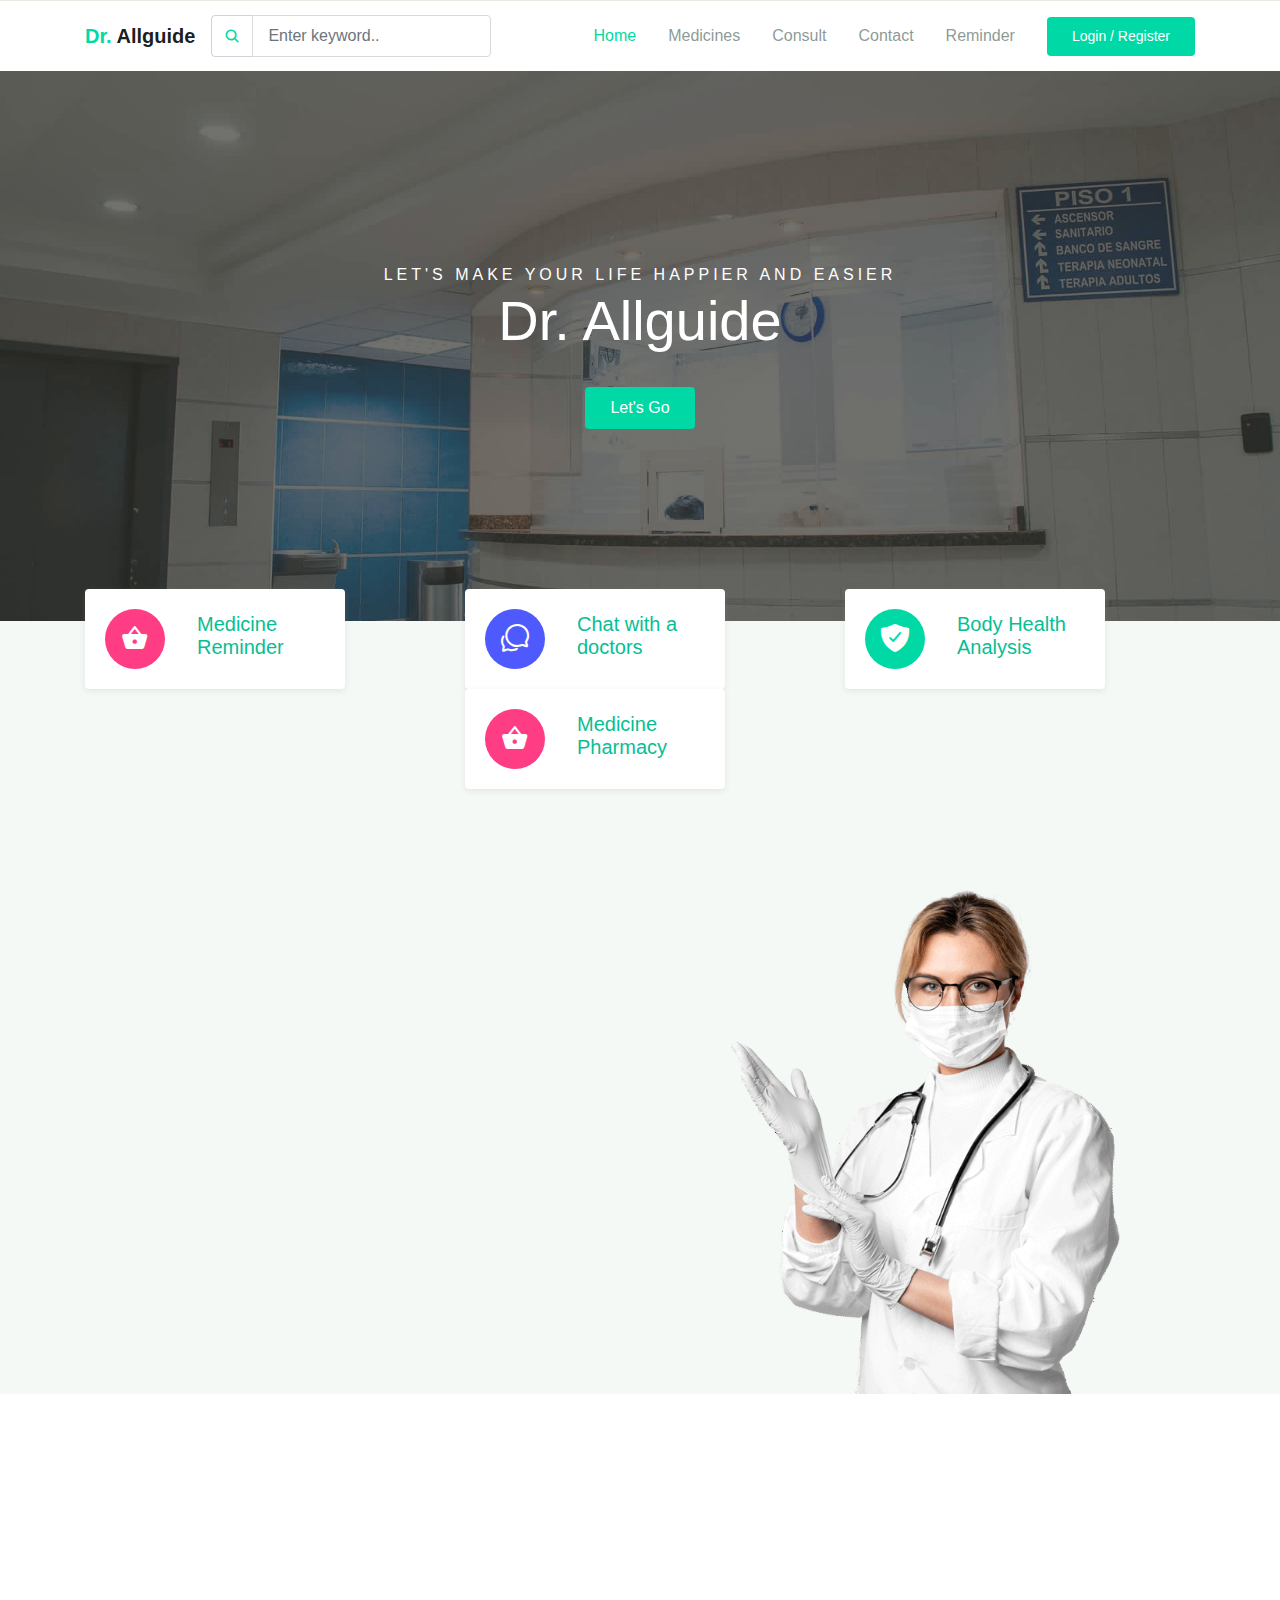
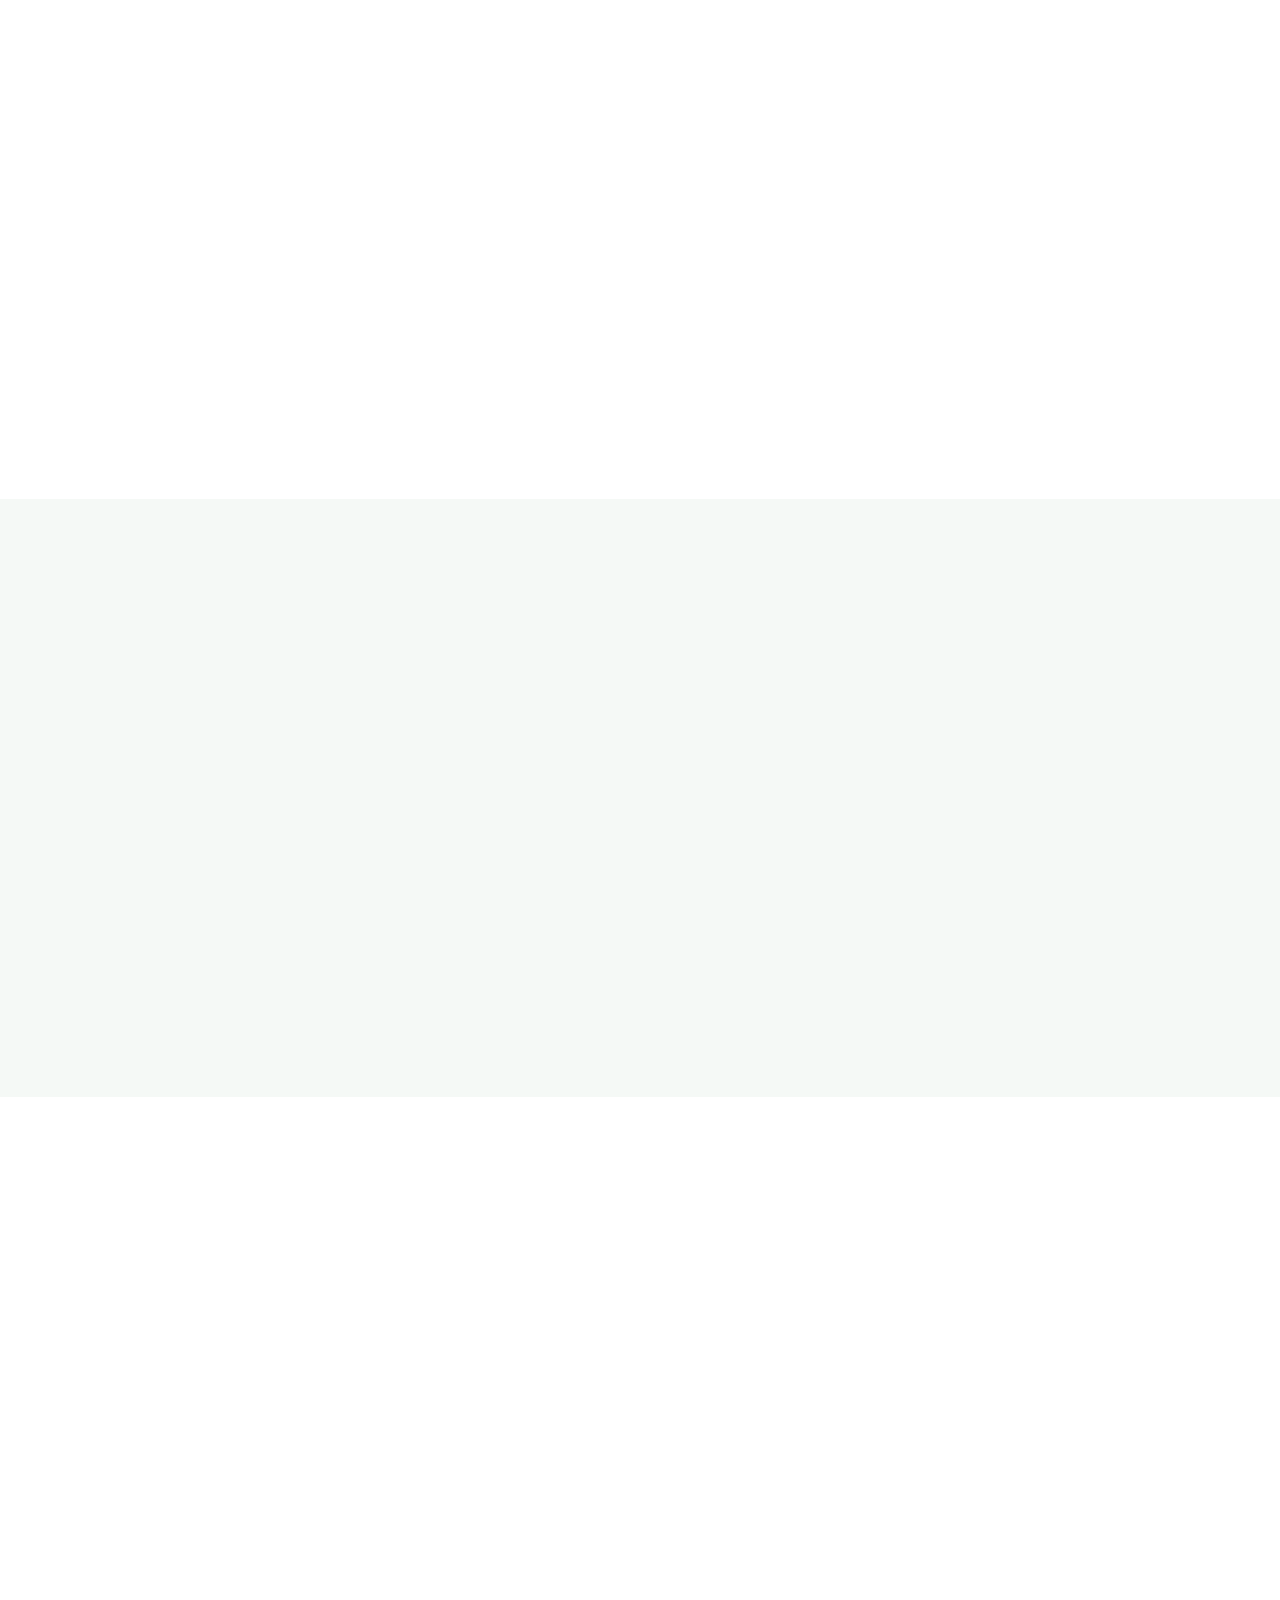
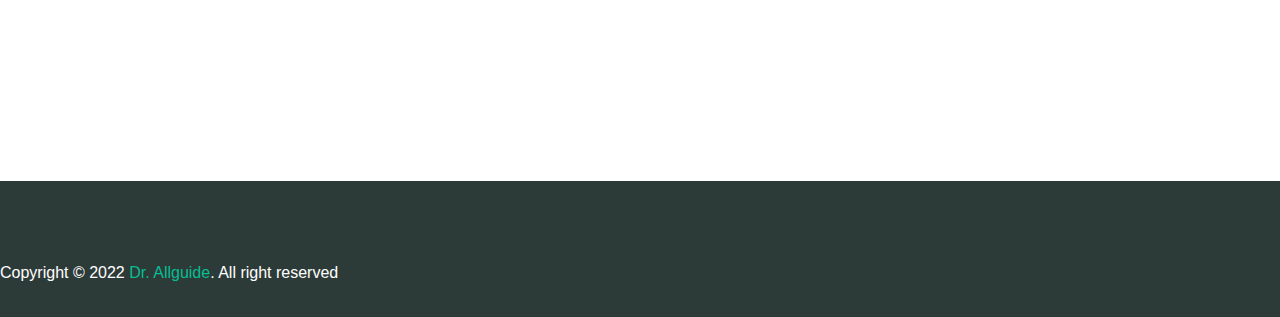
<file: index.html>
<!DOCTYPE html>
<html lang="en">

<head>
    <meta charset="UTF-8">
    <meta name="viewport" content="width=device-width, initial-scale=1.0">

    <meta http-equiv="X-UA-Compatible" content="ie=edge">

    <meta name="copyright" content="MACode ID, https://macodeid.com/">

    <title>Dr. Allguide</title>

    <link rel="stylesheet" href="./assets/css/maicons.css">

    <link rel="stylesheet" href="./assets/css/bootstrap.css">

    <link rel="stylesheet" href="./assets/vendor/owl-carousel/css/owl.carousel.css">

    <link rel="stylesheet" href="./assets/vendor/animate/animate.css">

    <link rel="stylesheet" href="./assets/css/theme.css">
</head>

<body>

    <!-- Back to top button -->
    <div class="back-to-top"></div>

    <header>
        <div class="topbar">
            <div class="container">
            </div>
            <!-- .container -->
        </div>
        <!-- .topbar -->

        <nav class="navbar navbar-expand-lg navbar-light shadow-sm">
            <div class="container">
                <a class="navbar-brand" href="#"><span class="text-primary">Dr.</span> Allguide</a>

                <form action="#">
                    <div class="input-group input-navbar">
                        <div class="input-group-prepend">
                            <span class="input-group-text" id="icon-addon1"><span class="mai-search"></span></span>
                        </div>
                        <input type="text" class="form-control" placeholder="Enter keyword.." aria-label="Username" aria-describedby="icon-addon1">
                    </div>
                </form>

                <button class="navbar-toggler" type="button" data-toggle="collapse" data-target="#navbarSupport" aria-controls="navbarSupport" aria-expanded="false" aria-label="Toggle navigation">
          <span class="navbar-toggler-icon"></span>
        </button>

                <div class="collapse navbar-collapse" id="navbarSupport">
                    <ul class="navbar-nav ml-auto">
                        <li class="nav-item active">
                            <a class="nav-link" href="index.html">Home</a>
                        </li>
                        
                        <li class="nav-item">
                            <a class="nav-link" href="meds.html">Medicines</a>
                        </li>
                        <li class="nav-item">
                            <a class="nav-link" href="chat.html">Consult</a>
                        </li>
                        <li class="nav-item">
                            <a class="nav-link" href="contact.html">Contact</a>
                        </li>
                        <li class="nav-item">
                            <a class="nav-link" href="reminder.html">Reminder</a>
                        </li>
                        <li class="nav-item">
                            <a class="btn btn-primary ml-lg-3" href="#">Login / Register</a>
                        </li>
                    </ul>
                </div>
                <!-- .navbar-collapse -->
            </div>
            <!-- .container -->
        </nav>
    </header>

    <div class="page-hero bg-image overlay-dark" style="background-image: url(./assets/img/bg_image_1.jpg);">
        <div class="hero-section">
            <div class="container text-center wow zoomIn">
                <span class="subhead">Let's make your life happier and easier</span>
                <h1 class="display-4">Dr. Allguide</h1>
                <a href="#" class="btn btn-primary">Let's Go</a>
            </div>
        </div>
    </div>


    <div class="bg-light">
        <div class="page-section py-3 mt-md-n5 custom-index">
            <div class="container">
                <div class="row justify-content-center">
                    <div class="col-md-4 py-3 py-md-0">
                        <div class="card-service wow fadeInUp">
                            <div class="circle-shape bg-accent text-white">
                                <span class="mai-basket"></span>
                            </div>
                            <a href="reminder.html"><p><span>Medicine</span> Reminder</p></a>
                        </div>
                    </div>
                    <div class="col-md-4 py-3 py-md-0">
                        <div class="card-service wow fadeInUp">
                            <div class="circle-shape bg-secondary text-white">
                                <span class="mai-chatbubbles-outline"></span>
                            </div>
                            <a href="chat.html"><p><span>Chat</span> with a doctors</p></a>
                        </div>
                    </div>
                    <div class="col-md-4 py-3 py-md-0">
                        <div class="card-service wow fadeInUp">
                            <div class="circle-shape bg-primary text-white">
                                <span class="mai-shield-checkmark"></span>
                            </div>
                            <a href="homepage.html"><p><span>Body</span> Health Analysis</p></a>
                        </div>
                    </div>
                    <div class="col-md-4 py-3 py-md-0">
                        <div class="card-service wow fadeInUp">
                            <div class="circle-shape bg-accent text-white">
                                <span class="mai-basket"></span>
                            </div>
                            <a href="meds.html"><p><span>Medicine</span> Pharmacy</p></a>
                        </div>
                    </div>
                </div>
            </div>
        </div>
        <!-- .page-section -->

        <div class="page-section pb-0">
            <div class="container">
                <div class="row align-items-center">
                    <div class="col-lg-6 py-3 wow fadeInUp">
                        <h1>Welcome to Your Medicare <br> Center</h1>
                        <p class="text-grey mb-4">Here users can choose their symptoms get a list of suitable medicines along with review of each medicine, chat live with doctors,Set reminders for taking medicine and rate the medicne after they used it. An all round mediguide you need for use.</p>
                        <a href="about.html" class="btn btn-primary">Learn More</a>
                    </div>
                    <div class="col-lg-6 wow fadeInRight" data-wow-delay="400ms">
                        <div class="img-place custom-img-1">
                            <img src="./assets/img/bg-doctor.png" alt="">
                        </div>
                    </div>
                </div>
            </div>
        </div>
        <!-- .bg-light -->
    </div>
    <!-- .bg-light -->

    <div class="page-section">
        <div class="container">
            <h1 class="text-center mb-5 wow fadeInUp">Our Doctors</h1>

            <div class="owl-carousel wow fadeInUp" id="doctorSlideshow">
                <div class="item">
                    <div class="card-doctor">
                        <div class="header">
                            <img src="./assets/img/doctors/doctor_1.jpg" alt="">
                            <div class="meta">
                                <a href="#"><span class="mai-call"></span></a>
                                <a href="#"><span class="mai-logo-whatsapp"></span></a>
                            </div>
                        </div>
                        <div class="body">
                            <p class="text-xl mb-0">Dr. Stein Albert</p>
                            <span class="text-sm text-grey">Cardiology</span>
                        </div>
                    </div>
                </div>
                <div class="item">
                    <div class="card-doctor">
                        <div class="header">
                            <img src="./assets/img/doctors/doctor_2.jpg" alt="">
                            <div class="meta">
                                <a href="#"><span class="mai-call"></span></a>
                                <a href="#"><span class="mai-logo-whatsapp"></span></a>
                            </div>
                        </div>
                        <div class="body">
                            <p class="text-xl mb-0">Dr. Alexa Melvin</p>
                            <span class="text-sm text-grey">Dental</span>
                        </div>
                    </div>
                </div>
                <div class="item">
                    <div class="card-doctor">
                        <div class="header">
                            <img src="./assets/img/doctors/doctor_3.jpg" alt="">
                            <div class="meta">
                                <a href="#"><span class="mai-call"></span></a>
                                <a href="#"><span class="mai-logo-whatsapp"></span></a>
                            </div>
                        </div>
                        <div class="body">
                            <p class="text-xl mb-0">Dr. Rebecca Steffany</p>
                            <span class="text-sm text-grey">General Health</span>
                        </div>
                    </div>
                </div>
                <div class="item">
                    <div class="card-doctor">
                        <div class="header">
                            <img src="./assets/img/doctors/doctor_3.jpg" alt="">
                            <div class="meta">
                                <a href="#"><span class="mai-call"></span></a>
                                <a href="#"><span class="mai-logo-whatsapp"></span></a>
                            </div>
                        </div>
                        <div class="body">
                            <p class="text-xl mb-0">Dr. Rebecca Steffany</p>
                            <span class="text-sm text-grey">General Health</span>
                        </div>
                    </div>
                </div>
                <div class="item">
                    <div class="card-doctor">
                        <div class="header">
                            <img src="./assets/img/doctors/doctor_3.jpg" alt="">
                            <div class="meta">
                                <a href="#"><span class="mai-call"></span></a>
                                <a href="#"><span class="mai-logo-whatsapp"></span></a>
                            </div>
                        </div>
                        <div class="body">
                            <p class="text-xl mb-0">Dr. Rebecca Steffany</p>
                            <span class="text-sm text-grey">General Health</span>
                        </div>
                    </div>
                </div>
            </div>
        </div>
    </div>

    <div class="page-section bg-light">
        <div class="container">
            <h1 class="text-center wow fadeInUp">Latest News</h1>
            <div class="row mt-5">
                <div class="col-lg-4 py-2 wow zoomIn">
                    <div class="card-blog">
                        <div class="header">
                            <div class="post-category">
                                <a href="#">Covid19</a>
                            </div>
                            <a href="blog-details.html" class="post-thumb">
                                <img src="./assets/img/blog/blog_1.jpg" alt="">
                            </a>
                        </div>
                        <div class="body">
                            <h5 class="post-title"><a href="blog-details.html">List of Countries without Coronavirus case</a></h5>
                            <div class="site-info">
                                <div class="avatar mr-2">
                                    <div class="avatar-img">
                                        <img src="./assets/img/person/person_1.jpg" alt="">
                                    </div>
                                    <span>Roger Adams</span>
                                </div>
                                <span class="mai-time"></span> 1 week ago
                            </div>
                        </div>
                    </div>
                </div>
                <div class="col-lg-4 py-2 wow zoomIn">
                    <div class="card-blog">
                        <div class="header">
                            <div class="post-category">
                                <a href="#">Covid19</a>
                            </div>
                            <a href="blog-details.html" class="post-thumb">
                                <img src="./assets/img/blog/blog_2.jpg" alt="">
                            </a>
                        </div>
                        <div class="body">
                            <h5 class="post-title"><a href="blog-details.html">Recovery Room: News beyond the pandemic</a></h5>
                            <div class="site-info">
                                <div class="avatar mr-2">
                                    <div class="avatar-img">
                                        <img src="./assets/img/person/person_1.jpg" alt="">
                                    </div>
                                    <span>Roger Adams</span>
                                </div>
                                <span class="mai-time"></span> 4 weeks ago
                            </div>
                        </div>
                    </div>
                </div>
                <div class="col-lg-4 py-2 wow zoomIn">
                    <div class="card-blog">
                        <div class="header">
                            <div class="post-category">
                                <a href="#">Covid19</a>
                            </div>
                            <a href="blog-details.html" class="post-thumb">
                                <img src="./assets/img/blog/blog_3.jpg" alt="">
                            </a>
                        </div>
                        <div class="body">
                            <h5 class="post-title"><a href="blog-details.html">What is the impact of eating too much sugar?</a></h5>
                            <div class="site-info">
                                <div class="avatar mr-2">
                                    <div class="avatar-img">
                                        <img src="./assets/img/person/person_2.jpg" alt="">
                                    </div>
                                    <span>Diego Simmons</span>
                                </div>
                                <span class="mai-time"></span> 2 months ago
                            </div>
                        </div>
                    </div>
                </div>

                <div class="col-12 text-center mt-4 wow zoomIn">
                    <a href="blog.html" class="btn btn-primary">Read More</a>
                </div>

            </div>
        </div>
    </div>
    <!-- .page-section -->

    <div class="page-section">
        <div class="container">
            <h1 class="text-center wow fadeInUp">Make an Appointment</h1>

            <form class="main-form">
                <div class="row mt-5 ">
                    <div class="col-12 col-sm-6 py-2 wow fadeInLeft">
                        <input type="text" class="form-control" placeholder="Full name">
                    </div>
                    <div class="col-12 col-sm-6 py-2 wow fadeInRight">
                        <input type="text" class="form-control" placeholder="Email address..">
                    </div>
                    <div class="col-12 col-sm-6 py-2 wow fadeInLeft" data-wow-delay="300ms">
                        <input type="date" class="form-control">
                    </div>
                    <div class="col-12 col-sm-6 py-2 wow fadeInRight" data-wow-delay="300ms">
                        <select name="departement" id="departement" class="custom-select">
              <option value="general">General Health</option>
              <option value="cardiology">Cardiology</option>
              <option value="dental">Dental</option>
              <option value="neurology">Neurology</option>
              <option value="orthopaedics">Orthopaedics</option>
            </select>
                    </div>
                    <div class="col-12 py-2 wow fadeInUp" data-wow-delay="300ms">
                        <input type="text" class="form-control" placeholder="Number..">
                    </div>
                    <div class="col-12 py-2 wow fadeInUp" data-wow-delay="300ms">
                        <textarea name="message" id="message" class="form-control" rows="6" placeholder="Enter message.."></textarea>
                    </div>
                </div>

                <button type="submit" class="btn btn-primary mt-3 wow zoomIn">Submit Request</button>
            </form>
        </div>
    </div>
    <!-- .page-section -->

    <footer class="page-footer">
            <p id="copyright">Copyright &copy; 2022 <a href="#" target="_blank">Dr. Allguide</a>. All right reserved</p>
    </footer>

    <script src="./assets/js/jquery-3.5.1.min.js"></script>

    <script src="./assets/js/bootstrap.bundle.min.js"></script>

    <script src="./assets/vendor/owl-carousel/js/owl.carousel.min.js"></script>

    <script src="./assets/vendor/wow/wow.min.js"></script>

    <script src="./assets/js/theme.js"></script>

</body>

</html>
</file>
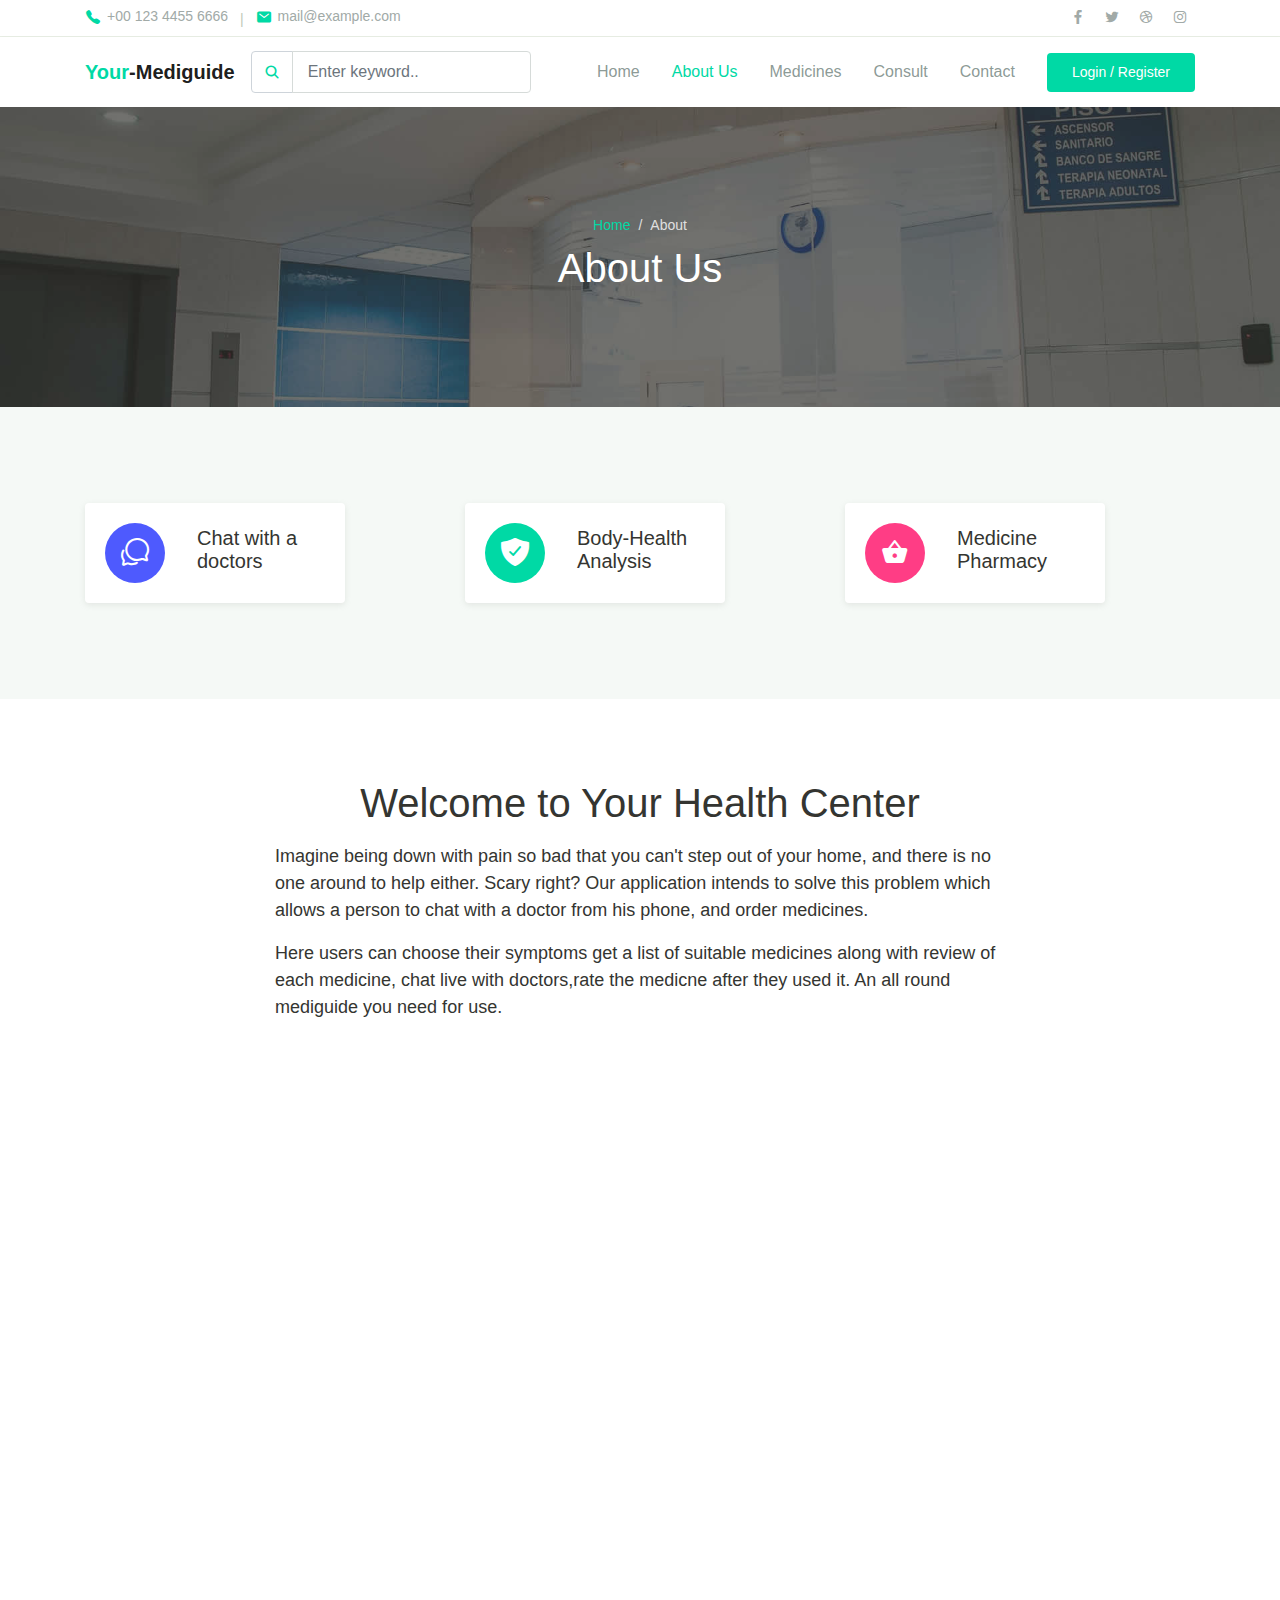
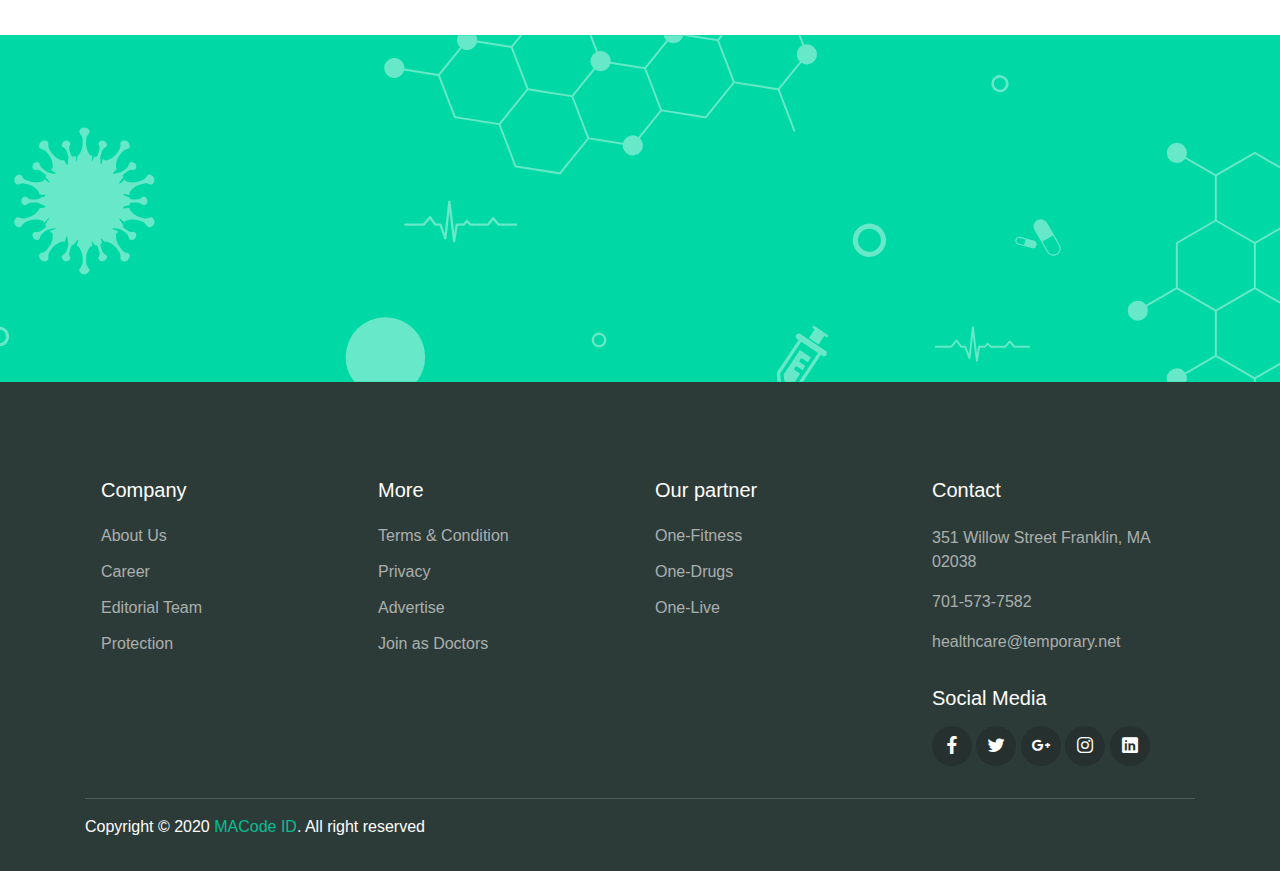
<file: about.html>
<!DOCTYPE html>
<html lang="en">

    <head>
        <meta charset="UTF-8">
        <meta name="viewport" content="width=device-width, initial-scale=1.0">

        <meta http-equiv="X-UA-Compatible" content="ie=edge">

        <meta name="copyright" content="xyz">

        <title>Dr. Allguide</title>

        <link rel="stylesheet" href="../assets/css/maicons.css">

        <link rel="stylesheet" href="../assets/css/bootstrap.css">

        <link rel="stylesheet" href="../assets/vendor/owl-carousel/css/owl.carousel.css">

        <link rel="stylesheet" href="../assets/vendor/animate/animate.css">

        <link rel="stylesheet" href="../assets/css/theme.css">
    </head>

    <body>

        <!-- Back to top button -->
        <div class="back-to-top"></div>

        <header>
            <div class="topbar">
                <div class="container">
                    <div class="row">
                        <div class="col-sm-8 text-sm">
                            <div class="site-info">
                                <a href="#"><span class="mai-call text-primary"></span> +00 123 4455 6666</a>
                                <span class="divider">|</span>
                                <a href="#"><span class="mai-mail text-primary"></span> mail@example.com</a>
                            </div>
                        </div>
                        <div class="col-sm-4 text-right text-sm">
                            <div class="social-mini-button">
                                <a href="#"><span class="mai-logo-facebook-f"></span></a>
                                <a href="#"><span class="mai-logo-twitter"></span></a>
                                <a href="#"><span class="mai-logo-dribbble"></span></a>
                                <a href="#"><span class="mai-logo-instagram"></span></a>
                            </div>
                        </div>
                    </div>
                    <!-- .row -->
                </div>
                <!-- .container -->
            </div>
            <!-- .topbar -->

            <nav class="navbar navbar-expand-lg navbar-light shadow-sm">
                <div class="container">
                    <a class="navbar-brand" href="#"><span class="text-primary">Your</span>-Mediguide</a>

                    <form action="#">
                        <div class="input-group input-navbar">
                            <div class="input-group-prepend">
                                <span class="input-group-text" id="icon-addon1"><span class="mai-search"></span></span>
                            </div>
                            <input type="text" class="form-control" placeholder="Enter keyword.." aria-label="Username"
                                aria-describedby="icon-addon1">
                        </div>
                    </form>

                    <button class="navbar-toggler" type="button" data-toggle="collapse" data-target="#navbarSupport"
                        aria-controls="navbarSupport" aria-expanded="false" aria-label="Toggle navigation">
                        <span class="navbar-toggler-icon"></span>
                    </button>

                    <div class="collapse navbar-collapse" id="navbarSupport">
                        <ul class="navbar-nav ml-auto">
                            <li class="nav-item">
                                <a class="nav-link" href="index.html">Home</a>
                            </li>
                            <li class="nav-item active">
                                <a class="nav-link" href="about.html">About Us</a>
                            </li>
                            <li class="nav-item">
                                <a class="nav-link" href="doctors.html">Medicines</a>
                            </li>
                            <li class="nav-item">
                                <a class="nav-link" href="blog.html">Consult</a>
                            </li>
                            <li class="nav-item">
                                <a class="nav-link" href="contact.html">Contact</a>
                            </li>
                            <li class="nav-item">
                                <a class="btn btn-primary ml-lg-3" href="#">Login / Register</a>
                            </li>
                        </ul>
                    </div>
                    <!-- .navbar-collapse -->
                </div>
                <!-- .container -->
            </nav>
        </header>

        <div class="page-banner overlay-dark bg-image" style="background-image: url(../assets/img/bg_image_1.jpg);">
            <div class="banner-section">
                <div class="container text-center wow fadeInUp">
                    <nav aria-label="Breadcrumb">
                        <ol class="breadcrumb breadcrumb-dark bg-transparent justify-content-center py-0 mb-2">
                            <li class="breadcrumb-item"><a href="index.html">Home</a></li>
                            <li class="breadcrumb-item active" aria-current="page">About</li>
                        </ol>
                    </nav>
                    <h1 class="font-weight-normal">About Us</h1>
                </div>
                <!-- .container -->
            </div>
            <!-- .banner-section -->
        </div>
        <!-- .page-banner -->

        <div class="page-section bg-light">
            <div class="container">
                <div class="row">
                    <div class="col-md-4 py-3 wow zoomIn">
                        <div class="card-service">
                            <div class="circle-shape bg-secondary text-white">
                                <span class="mai-chatbubbles-outline"></span>
                            </div>
                            <p><span>Chat</span> with a doctors</p>
                        </div>
                    </div>
                    <div class="col-md-4 py-3 wow zoomIn">
                        <div class="card-service">
                            <div class="circle-shape bg-primary text-white">
                                <span class="mai-shield-checkmark"></span>
                            </div>
                            <p><span>Body</span>-Health Analysis</p>
                        </div>
                    </div>
                    <div class="col-md-4 py-3 wow zoomIn">
                        <div class="card-service">
                            <div class="circle-shape bg-accent text-white">
                                <span class="mai-basket"></span>
                            </div>
                            <p><span>Medicine</span> Pharmacy</p>
                        </div>
                    </div>
                </div>
            </div>
        </div>

        <div class="page-section">
            <div class="container">
                <div class="row justify-content-center">
                    <div class="col-lg-8 wow fadeInUp">
                        <h1 class="text-center mb-3">Welcome to Your Health Center</h1>
                        <div class="text-lg">
                            <p>Imagine being down with pain so bad that you can't step out of your home, and there is no
                                one around to help either. Scary right? Our application intends to solve this problem
                                which allows a person to chat with a doctor from his
                                phone, and order medicines.</p>
                            <p>Here users can choose their symptoms get a list of suitable medicines along with review
                                of each medicine, chat live with doctors,rate the medicne after they used it. An all
                                round mediguide you need for use.</p>
                        </div>
                    </div>
                    <div class="col-lg-10 mt-5">
                        <h1 class="text-center mb-5 wow fadeInUp">Our Doctors</h1>
                        <div class="row justify-content-center">
                            <div class="col-md-6 col-lg-4 wow zoomIn">
                                <div class="card-doctor">
                                    <div class="header">
                                        <img src="../assets/img/doctors/doctor_1.jpg" alt="">
                                        <div class="meta">
                                            <a href="#"><span class="mai-call"></span></a>
                                            <a href="#"><span class="mai-logo-whatsapp"></span></a>
                                        </div>
                                    </div>
                                    <div class="body">
                                        <p class="text-xl mb-0">Dr. Stein Albert</p>
                                        <span class="text-sm text-grey">Cardiology</span>
                                    </div>
                                </div>
                            </div>
                            <div class="col-md-6 col-lg-4 wow zoomIn">
                                <div class="card-doctor">
                                    <div class="header">
                                        <img src="../assets/img/doctors/doctor_2.jpg" alt="">
                                        <div class="meta">
                                            <a href="#"><span class="mai-call"></span></a>
                                            <a href="#"><span class="mai-logo-whatsapp"></span></a>
                                        </div>
                                    </div>
                                    <div class="body">
                                        <p class="text-xl mb-0">Dr. Alexa Melvin</p>
                                        <span class="text-sm text-grey">Dental</span>
                                    </div>
                                </div>
                            </div>
                            <div class="col-md-6 col-lg-4 wow zoomIn">
                                <div class="card-doctor">
                                    <div class="header">
                                        <img src="../assets/img/doctors/doctor_3.jpg" alt="">
                                        <div class="meta">
                                            <a href="#"><span class="mai-call"></span></a>
                                            <a href="#"><span class="mai-logo-whatsapp"></span></a>
                                        </div>
                                    </div>
                                    <div class="body">
                                        <p class="text-xl mb-0">Dr. Rebecca Steffany</p>
                                        <span class="text-sm text-grey">General Health</span>
                                    </div>
                                </div>
                            </div>

                        </div>
                    </div>
                </div>
            </div>
        </div>

        <div class="page-section banner-home bg-image" style="background-image: url(../assets/img/banner-pattern.svg);">
            <div class="container py-5 py-lg-0">
                <div class="row align-items-center">
                    <div class="col-lg-4 wow zoomIn">
                        <div class="img-banner d-none d-lg-block">
                            <img src="../assets/img/mobile_app.png" alt="">
                        </div>
                    </div>
                    <div class="col-lg-8 wow fadeInRight">
                        <h1 class="font-weight-normal mb-3">Get easy access of all features using One Health Application
                        </h1>
                        <a href="#"><img src="../assets/img/google_play.svg" alt=""></a>
                        <a href="#" class="ml-2"><img src="../assets/img/app_store.svg" alt=""></a>
                    </div>
                </div>
            </div>
        </div>
        <!-- .banner-home -->

        <footer class="page-footer">
            <div class="container">
                <div class="row px-md-3">
                    <div class="col-sm-6 col-lg-3 py-3">
                        <h5>Company</h5>
                        <ul class="footer-menu">
                            <li><a href="#">About Us</a></li>
                            <li><a href="#">Career</a></li>
                            <li><a href="#">Editorial Team</a></li>
                            <li><a href="#">Protection</a></li>
                        </ul>
                    </div>
                    <div class="col-sm-6 col-lg-3 py-3">
                        <h5>More</h5>
                        <ul class="footer-menu">
                            <li><a href="#">Terms & Condition</a></li>
                            <li><a href="#">Privacy</a></li>
                            <li><a href="#">Advertise</a></li>
                            <li><a href="#">Join as Doctors</a></li>
                        </ul>
                    </div>
                    <div class="col-sm-6 col-lg-3 py-3">
                        <h5>Our partner</h5>
                        <ul class="footer-menu">
                            <li><a href="#">One-Fitness</a></li>
                            <li><a href="#">One-Drugs</a></li>
                            <li><a href="#">One-Live</a></li>
                        </ul>
                    </div>
                    <div class="col-sm-6 col-lg-3 py-3">
                        <h5>Contact</h5>
                        <p class="footer-link mt-2">351 Willow Street Franklin, MA 02038</p>
                        <a href="#" class="footer-link">701-573-7582</a>
                        <a href="#" class="footer-link">healthcare@temporary.net</a>

                        <h5 class="mt-3">Social Media</h5>
                        <div class="footer-sosmed mt-3">
                            <a href="#" target="_blank"><span class="mai-logo-facebook-f"></span></a>
                            <a href="#" target="_blank"><span class="mai-logo-twitter"></span></a>
                            <a href="#" target="_blank"><span class="mai-logo-google-plus-g"></span></a>
                            <a href="#" target="_blank"><span class="mai-logo-instagram"></span></a>
                            <a href="#" target="_blank"><span class="mai-logo-linkedin"></span></a>
                        </div>
                    </div>
                </div>

                <hr>

                <p id="copyright">Copyright &copy; 2020 <a href="https://macodeid.com/" target="_blank">MACode ID</a>.
                    All right reserved</p>
            </div>
        </footer>

        <script src="../assets/js/jquery-3.5.1.min.js"></script>

        <script src="../assets/js/bootstrap.bundle.min.js"></script>

        <script src="../assets/vendor/owl-carousel/js/owl.carousel.min.js"></script>

        <script src="../assets/vendor/wow/wow.min.js"></script>

        <script src="../assets/js/theme.js"></script>

    </body>

</html>
</file>
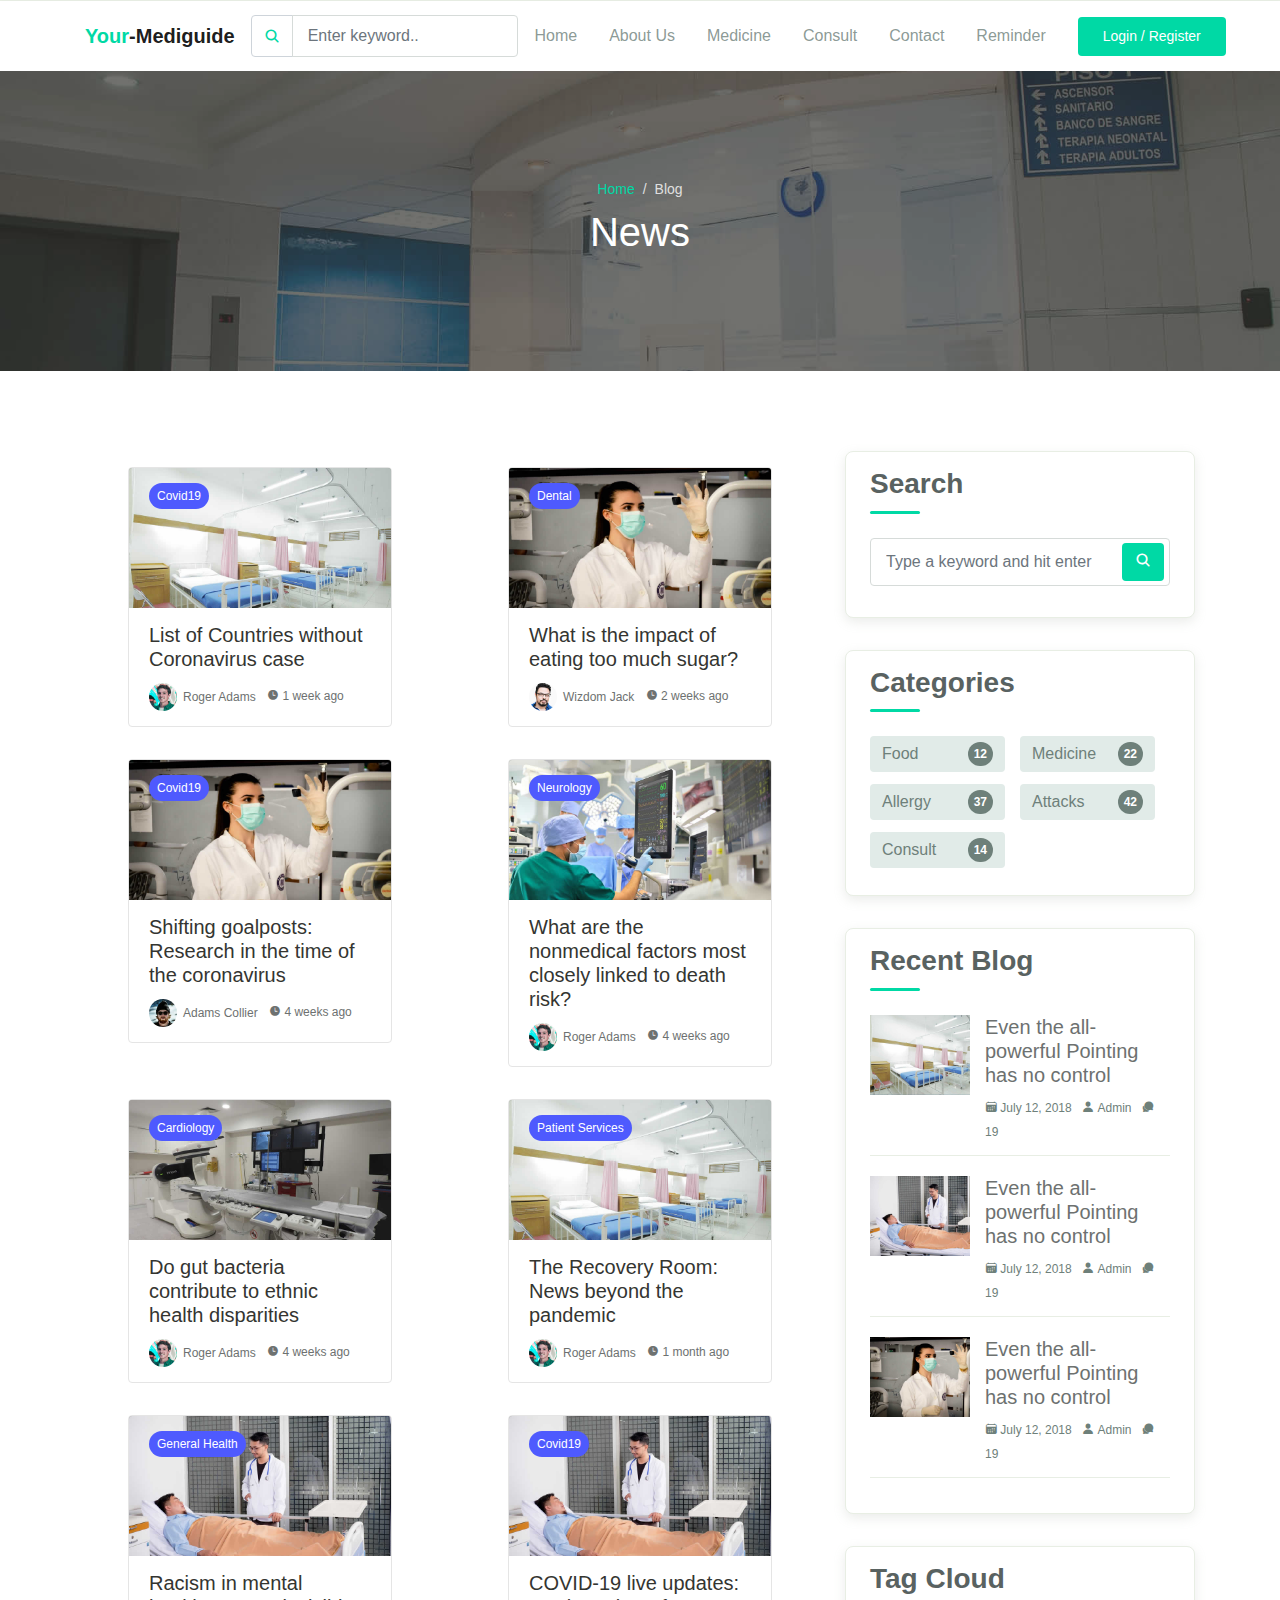
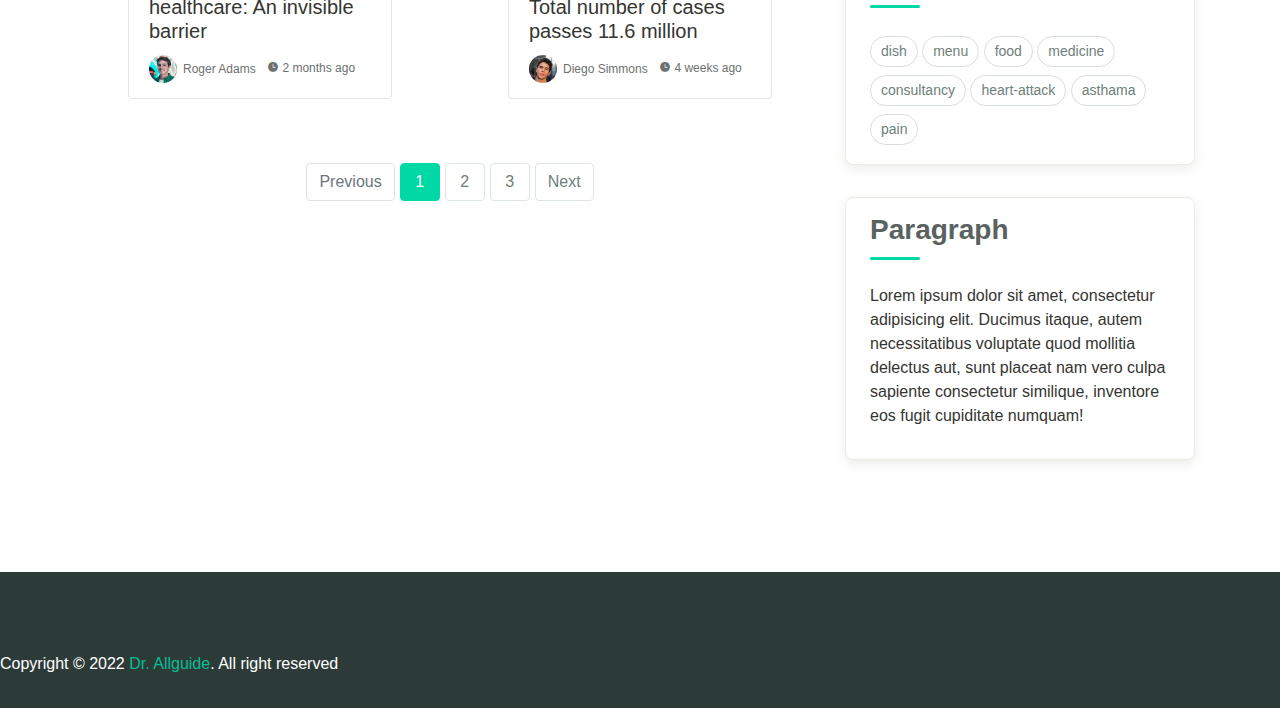
<file: blog.html>
<!DOCTYPE html>
<html lang="en">

<head>
    <meta charset="UTF-8">
    <meta name="viewport" content="width=device-width, initial-scale=1.0">

    <meta http-equiv="X-UA-Compatible" content="ie=edge">

    <meta name="copyright" content="xyz">

    <title>Dr. Allguide</title>

    <link rel="stylesheet" href="./assets/css/maicons.css">

    <link rel="stylesheet" href="./assets/css/bootstrap.css">

    <link rel="stylesheet" href="./assets/vendor/owl-carousel/css/owl.carousel.css">

    <link rel="stylesheet" href="./assets/vendor/animate/animate.css">

    <link rel="stylesheet" href="./assets/css/theme.css">
</head>

<body>

    <!-- Back to top button -->
    <div class="back-to-top"></div>

    <header>
        <div class="topbar">
            <!-- <div class="container">
        <div class="row">
          <div class="col-sm-8 text-sm">
            <div class="site-info">
              <a href="#"><span class="mai-call text-primary"></span> +00 123 4455 6666</a>
              <span class="divider">|</span>
              <a href="#"><span class="mai-mail text-primary"></span> mail@example.com</a>
            </div>
          </div>
          <div class="col-sm-4 text-right text-sm">
            <div class="social-mini-button">
              <a href="#"><span class="mai-logo-facebook-f"></span></a>
              <a href="#"><span class="mai-logo-twitter"></span></a>
              <a href="#"><span class="mai-logo-dribbble"></span></a>
              <a href="#"><span class="mai-logo-instagram"></span></a>
            </div>
          </div>
        </div> <!-- .row -->
            <!-- </div>  -->
        </div>
        <!-- .topbar -->

        <nav class="navbar navbar-expand-lg navbar-light shadow-sm">
            <div class="container">
                <a class="navbar-brand" href="#"><span class="text-primary">Your</span>-Mediguide</a>

                <form action="#">
                    <div class="input-group input-navbar">
                        <div class="input-group-prepend">
                            <span class="input-group-text" id="icon-addon1"><span class="mai-search"></span></span>
                        </div>
                        <input type="text" class="form-control" placeholder="Enter keyword.." aria-label="Username" aria-describedby="icon-addon1">
                    </div>
                </form>

                <button class="navbar-toggler" type="button" data-toggle="collapse" data-target="#navbarSupport" aria-controls="navbarSupport" aria-expanded="false" aria-label="Toggle navigation">
          <span class="navbar-toggler-icon"></span>
        </button>

                <div class="collapse navbar-collapse" id="navbarSupport">
                    <ul class="navbar-nav ml-auto">
                        <li class="nav-item">
                            <a class="nav-link" href="index.html">Home</a>
                        </li>
                        <li class="nav-item">
                            <a class="nav-link" href="about.html">About Us</a>
                        </li>
                        <li class="nav-item">
                            <a class="nav-link" href="meds.html">Medicine</a>
                        </li>
                        <li class="nav-item">
                            <a class="nav-link" href="blog.html">Consult</a>
                        </li>
                        <li class="nav-item">
                            <a class="nav-link" href="contact.html">Contact</a>
                        </li>
                        <li class="nav-item">
                            <a class="nav-link" href="reminder.html">Reminder</a>
                        </li>
                        <li class="nav-item">
                            <a class="btn btn-primary ml-lg-3" href="#">Login / Register</a>
                        </li>
                    </ul>
                </div>
                <!-- .navbar-collapse -->
            </div>
            <!-- .container -->
        </nav>
    </header>

    <div class="page-banner overlay-dark bg-image" style="background-image: url(./assets/img/bg_image_1.jpg);">
        <div class="banner-section">
            <div class="container text-center wow fadeInUp">
                <nav aria-label="Breadcrumb">
                    <ol class="breadcrumb breadcrumb-dark bg-transparent justify-content-center py-0 mb-2">
                        <li class="breadcrumb-item"><a href="index.html">Home</a></li>
                        <li class="breadcrumb-item active" aria-current="page">Blog</li>
                    </ol>
                </nav>
                <h1 class="font-weight-normal">News</h1>
            </div>
            <!-- .container -->
        </div>
        <!-- .banner-section -->
    </div>
    <!-- .page-banner -->

    <div class="page-section">
        <div class="container">
            <div class="row">
                <div class="col-lg-8">
                    <div class="row">
                        <div class="col-sm-6 py-3">
                            <div class="card-blog">
                                <div class="header">
                                    <div class="post-category">
                                        <a href="#">Covid19</a>
                                    </div>
                                    <a href="blog-details" class="post-thumb">
                                        <img src="./assets/img/blog/blog_1.jpg" alt="">
                                    </a>
                                </div>
                                <div class="body">
                                    <h5 class="post-title"><a href="blog-details.html">List of Countries without Coronavirus case</a></h5>
                                    <div class="site-info">
                                        <div class="avatar mr-2">
                                            <div class="avatar-img">
                                                <img src="./assets/img/person/person_1.jpg" alt="">
                                            </div>
                                            <span>Roger Adams</span>
                                        </div>
                                        <span class="mai-time"></span> 1 week ago
                                    </div>
                                </div>
                            </div>
                        </div>

                        <div class="col-sm-6 py-3">
                            <div class="card-blog">
                                <div class="header">
                                    <div class="post-category">
                                        <a href="#">Dental</a>
                                    </div>
                                    <a href="blog-details" class="post-thumb">
                                        <img src="./assets/img/blog/blog_3.jpg" alt="">
                                    </a>
                                </div>
                                <div class="body">
                                    <h5 class="post-title"><a href="blog-details.html">What is the impact of eating too much sugar?</a></h5>
                                    <div class="site-info">
                                        <div class="avatar mr-2">
                                            <div class="avatar-img">
                                                <img src="./assets/img/person/person_4.jpg" alt="">
                                            </div>
                                            <span>Wizdom Jack</span>
                                        </div>
                                        <span class="mai-time"></span> 2 weeks ago
                                    </div>
                                </div>
                            </div>
                        </div>

                        <div class="col-sm-6 py-3">
                            <div class="card-blog">
                                <div class="header">
                                    <div class="post-category">
                                        <a href="#">Covid19</a>
                                    </div>
                                    <a href="blog-details" class="post-thumb">
                                        <img src="./assets/img/blog/blog_3.jpg" alt="">
                                    </a>
                                </div>
                                <div class="body">
                                    <h5 class="post-title"><a href="blog-details.html">Shifting goalposts: Research in the time of the coronavirus</a></h5>
                                    <div class="site-info">
                                        <div class="avatar mr-2">
                                            <div class="avatar-img">
                                                <img src="./assets/img/person/person_3.jpg" alt="">
                                            </div>
                                            <span>Adams Collier</span>
                                        </div>
                                        <span class="mai-time"></span> 4 weeks ago
                                    </div>
                                </div>
                            </div>
                        </div>
                        <div class="col-sm-6 py-3">
                            <div class="card-blog">
                                <div class="header">
                                    <div class="post-category">
                                        <a href="#">Neurology</a>
                                    </div>
                                    <a href="blog-details" class="post-thumb">
                                        <img src="./assets/img/blog/blog_4.jpg" alt="">
                                    </a>
                                </div>
                                <div class="body">
                                    <h5 class="post-title"><a href="blog-details.html">What are the nonmedical factors most closely linked to death risk?</a></h5>
                                    <div class="site-info">
                                        <div class="avatar mr-2">
                                            <div class="avatar-img">
                                                <img src="./assets/img/person/person_1.jpg" alt="">
                                            </div>
                                            <span>Roger Adams</span>
                                        </div>
                                        <span class="mai-time"></span> 4 weeks ago
                                    </div>
                                </div>
                            </div>
                        </div>
                        <div class="col-sm-6 py-3">
                            <div class="card-blog">
                                <div class="header">
                                    <div class="post-category">
                                        <a href="#">Cardiology</a>
                                    </div>
                                    <a href="blog-details" class="post-thumb">
                                        <img src="./assets/img/blog/blog_5.jpg" alt="">
                                    </a>
                                </div>
                                <div class="body">
                                    <h5 class="post-title"><a href="blog-details.html">Do gut bacteria contribute to ethnic health disparities</a></h5>
                                    <div class="site-info">
                                        <div class="avatar mr-2">
                                            <div class="avatar-img">
                                                <img src="./assets/img/person/person_1.jpg" alt="">
                                            </div>
                                            <span>Roger Adams</span>
                                        </div>
                                        <span class="mai-time"></span> 4 weeks ago
                                    </div>
                                </div>
                            </div>
                        </div>
                        <div class="col-sm-6 py-3">
                            <div class="card-blog">
                                <div class="header">
                                    <div class="post-category">
                                        <a href="#">Patient Services</a>
                                    </div>
                                    <a href="blog-details" class="post-thumb">
                                        <img src="./assets/img/blog/blog_1.jpg" alt="">
                                    </a>
                                </div>
                                <div class="body">
                                    <h5 class="post-title"><a href="blog-details.html">The Recovery Room: News beyond the pandemic</a></h5>
                                    <div class="site-info">
                                        <div class="avatar mr-2">
                                            <div class="avatar-img">
                                                <img src="./assets/img/person/person_1.jpg" alt="">
                                            </div>
                                            <span>Roger Adams</span>
                                        </div>
                                        <span class="mai-time"></span> 1 month ago
                                    </div>
                                </div>
                            </div>
                        </div>
                        <div class="col-sm-6 py-3">
                            <div class="card-blog">
                                <div class="header">
                                    <div class="post-category">
                                        <a href="#">General Health</a>
                                    </div>
                                    <a href="blog-details" class="post-thumb">
                                        <img src="./assets/img/blog/blog_2.jpg" alt="">
                                    </a>
                                </div>
                                <div class="body">
                                    <h5 class="post-title"><a href="blog-details.html">Racism in mental healthcare: An invisible barrier</a></h5>
                                    <div class="site-info">
                                        <div class="avatar mr-2">
                                            <div class="avatar-img">
                                                <img src="./assets/img/person/person_1.jpg" alt="">
                                            </div>
                                            <span>Roger Adams</span>
                                        </div>
                                        <span class="mai-time"></span> 2 months ago
                                    </div>
                                </div>
                            </div>
                        </div>

                        <div class="col-sm-6 py-3">
                            <div class="card-blog">
                                <div class="header">
                                    <div class="post-category">
                                        <a href="#">Covid19</a>
                                    </div>
                                    <a href="blog-details" class="post-thumb">
                                        <img src="./assets/img/blog/blog_2.jpg" alt="">
                                    </a>
                                </div>
                                <div class="body">
                                    <h5 class="post-title"><a href="blog-details.html">COVID-19 live updates: Total number of cases passes 11.6 million</a></h5>
                                    <div class="site-info">
                                        <div class="avatar mr-2">
                                            <div class="avatar-img">
                                                <img src="./assets/img/person/person_2.jpg" alt="">
                                            </div>
                                            <span>Diego Simmons</span>
                                        </div>
                                        <span class="mai-time"></span> 4 weeks ago
                                    </div>
                                </div>
                            </div>
                        </div>

                        <div class="col-12 my-5">
                            <nav aria-label="Page Navigation">
                                <ul class="pagination justify-content-center">
                                    <li class="page-item disabled">
                                        <a class="page-link" href="#" tabindex="-1" aria-disabled="true">Previous</a>
                                    </li>
                                    <li class="page-item active" aria-current="page">
                                        <a class="page-link" href="#">1 <span class="sr-only">(current)</span></a>
                                    </li>
                                    <li class="page-item">
                                        <a class="page-link" href="#">2</a>
                                    </li>
                                    <li class="page-item"><a class="page-link" href="#">3</a></li>
                                    <li class="page-item">
                                        <a class="page-link" href="#">Next</a>
                                    </li>
                                </ul>
                            </nav>
                        </div>
                    </div>
                    <!-- .row -->
                </div>
                <div class="col-lg-4">
                    <div class="sidebar">
                        <div class="sidebar-block">
                            <h3 class="sidebar-title">Search</h3>
                            <form action="#" class="search-form">
                                <div class="form-group">
                                    <input type="text" class="form-control" placeholder="Type a keyword and hit enter">
                                    <button type="submit" class="btn"><span class="icon mai-search"></span></button>
                                </div>
                            </form>
                        </div>
                        <div class="sidebar-block">
                            <h3 class="sidebar-title">Categories</h3>
                            <ul class="categories">
                                <li><a href="#">Food <span>12</span></a></li>
                                <li><a href="#">Medicine <span>22</span></a></li>
                                <li><a href="#">Allergy<span>37</span></a></li>
                                <li><a href="#">Attacks <span>42</span></a></li>
                                <li><a href="#">Consult <span>14</span></a></li>
                            </ul>
                        </div>

                        <div class="sidebar-block">
                            <h3 class="sidebar-title">Recent Blog</h3>
                            <div class="blog-item">
                                <a class="post-thumb" href="">
                                    <img src="./assets/img/blog/blog_1.jpg" alt="">
                                </a>
                                <div class="content">
                                    <h5 class="post-title"><a href="#">Even the all-powerful Pointing has no control</a></h5>
                                    <div class="meta">
                                        <a href="#"><span class="mai-calendar"></span> July 12, 2018</a>
                                        <a href="#"><span class="mai-person"></span> Admin</a>
                                        <a href="#"><span class="mai-chatbubbles"></span> 19</a>
                                    </div>
                                </div>
                            </div>
                            <div class="blog-item">
                                <a class="post-thumb" href="">
                                    <img src="./assets/img/blog/blog_2.jpg" alt="">
                                </a>
                                <div class="content">
                                    <h5 class="post-title"><a href="#">Even the all-powerful Pointing has no control</a></h5>
                                    <div class="meta">
                                        <a href="#"><span class="mai-calendar"></span> July 12, 2018</a>
                                        <a href="#"><span class="mai-person"></span> Admin</a>
                                        <a href="#"><span class="mai-chatbubbles"></span> 19</a>
                                    </div>
                                </div>
                            </div>
                            <div class="blog-item">
                                <a class="post-thumb" href="">
                                    <img src="./assets/img/blog/blog_3.jpg" alt="">
                                </a>
                                <div class="content">
                                    <h5 class="post-title"><a href="#">Even the all-powerful Pointing has no control</a></h5>
                                    <div class="meta">
                                        <a href="#"><span class="mai-calendar"></span> July 12, 2018</a>
                                        <a href="#"><span class="mai-person"></span> Admin</a>
                                        <a href="#"><span class="mai-chatbubbles"></span> 19</a>
                                    </div>
                                </div>
                            </div>
                        </div>

                        <div class="sidebar-block">
                            <h3 class="sidebar-title">Tag Cloud</h3>
                            <div class="tagcloud">
                                <a href="#" class="tag-cloud-link">dish</a>
                                <a href="#" class="tag-cloud-link">menu</a>
                                <a href="#" class="tag-cloud-link">food</a>
                                <a href="#" class="tag-cloud-link">medicine</a>
                                <a href="#" class="tag-cloud-link">consultancy</a>
                                <a href="#" class="tag-cloud-link">heart-attack</a>
                                <a href="#" class="tag-cloud-link">asthama</a>
                                <a href="#" class="tag-cloud-link">pain</a>
                            </div>
                        </div>

                        <div class="sidebar-block">
                            <h3 class="sidebar-title">Paragraph</h3>
                            <p>Lorem ipsum dolor sit amet, consectetur adipisicing elit. Ducimus itaque, autem necessitatibus voluptate quod mollitia delectus aut, sunt placeat nam vero culpa sapiente consectetur similique, inventore eos fugit cupiditate
                                numquam!
                            </p>
                        </div>
                    </div>
                </div>
            </div>
            <!-- .row -->
        </div>
        <!-- .container -->
    </div>
    <!-- .page-section -->


    <footer class="page-footer">

            <p id="copyright">Copyright &copy; 2022 <a href="#" target="_blank">Dr. Allguide</a>. All right reserved</p>
        <!-- .container -->
    </footer>
    <!-- .page-footer -->

    <script src="./assets/js/jquery-3.5.1.min.js"></script>

    <script src="./assets/js/bootstrap.bundle.min.js"></script>

    <script src="./assets/vendor/owl-carousel/js/owl.carousel.min.js"></script>

    <script src="./assets/vendor/wow/wow.min.js"></script>

    <script src="./assets/js/theme.js"></script>

</body>

</html>
</file>
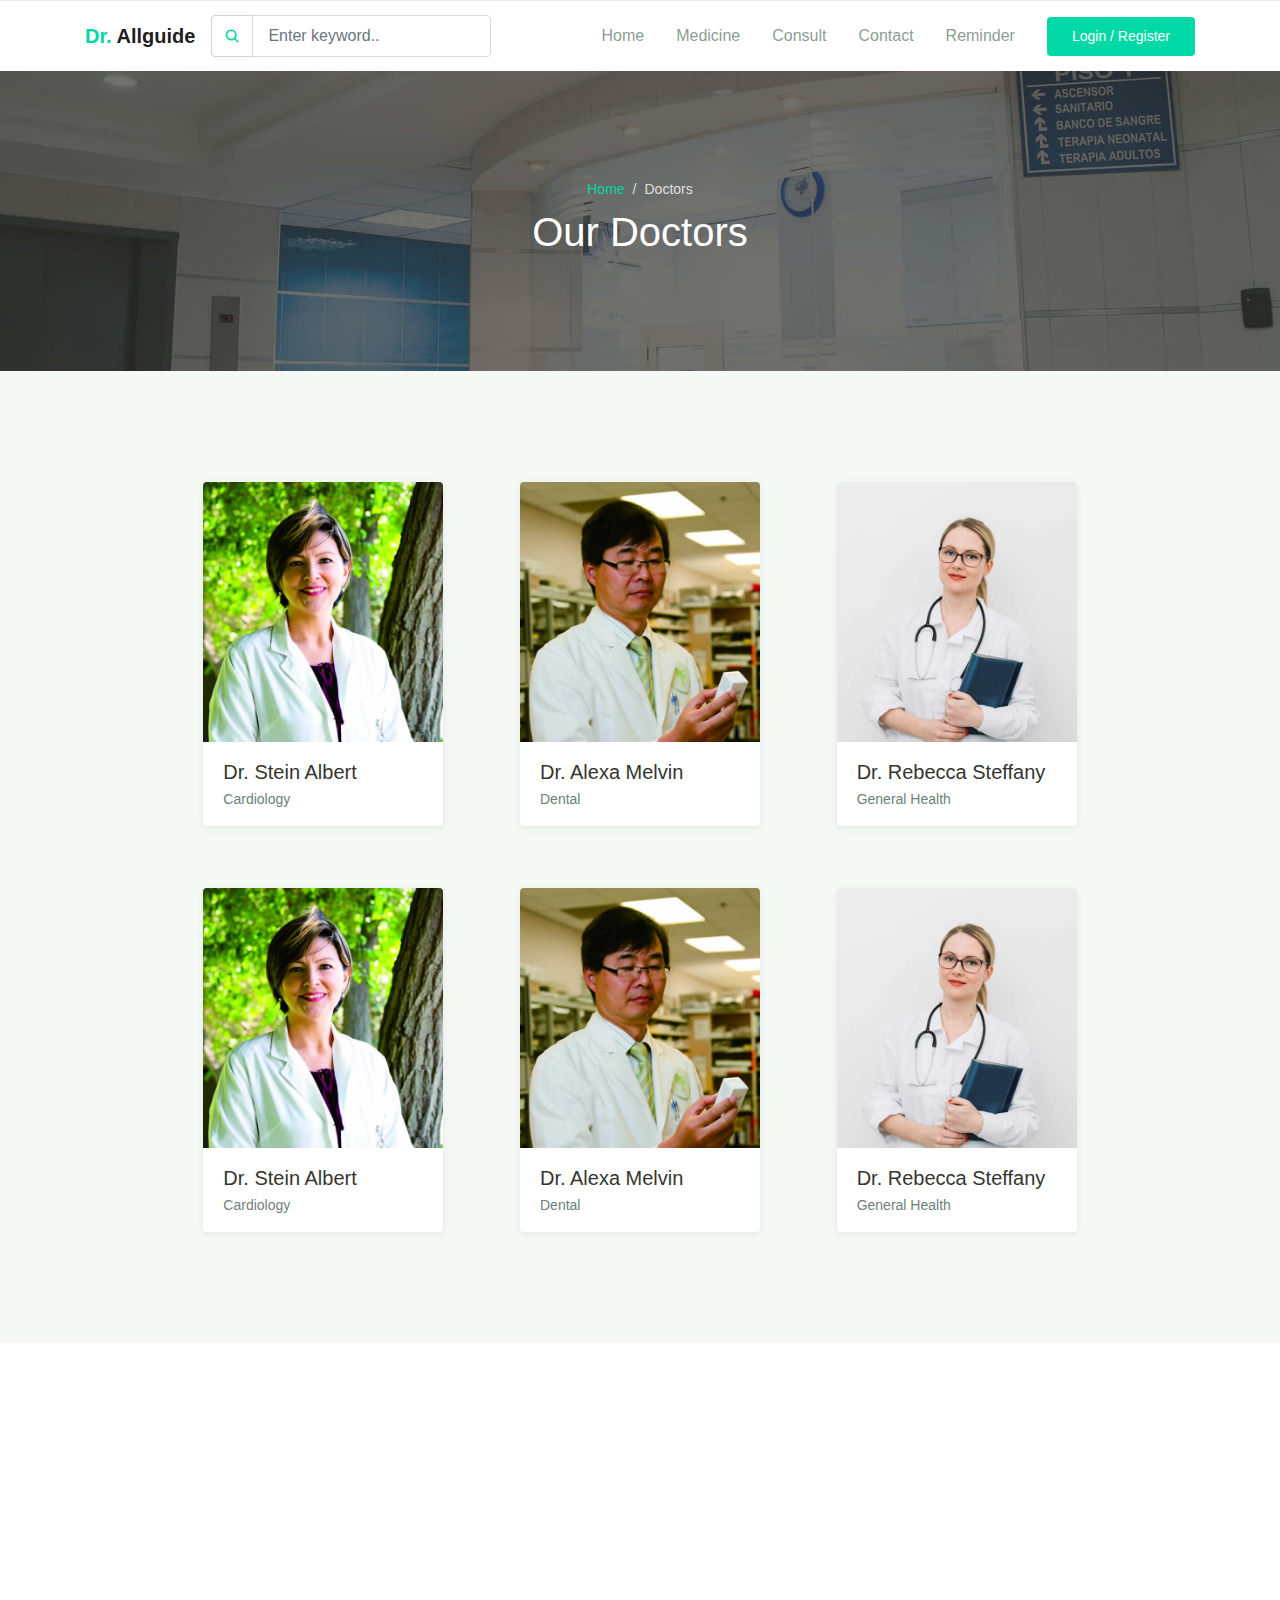
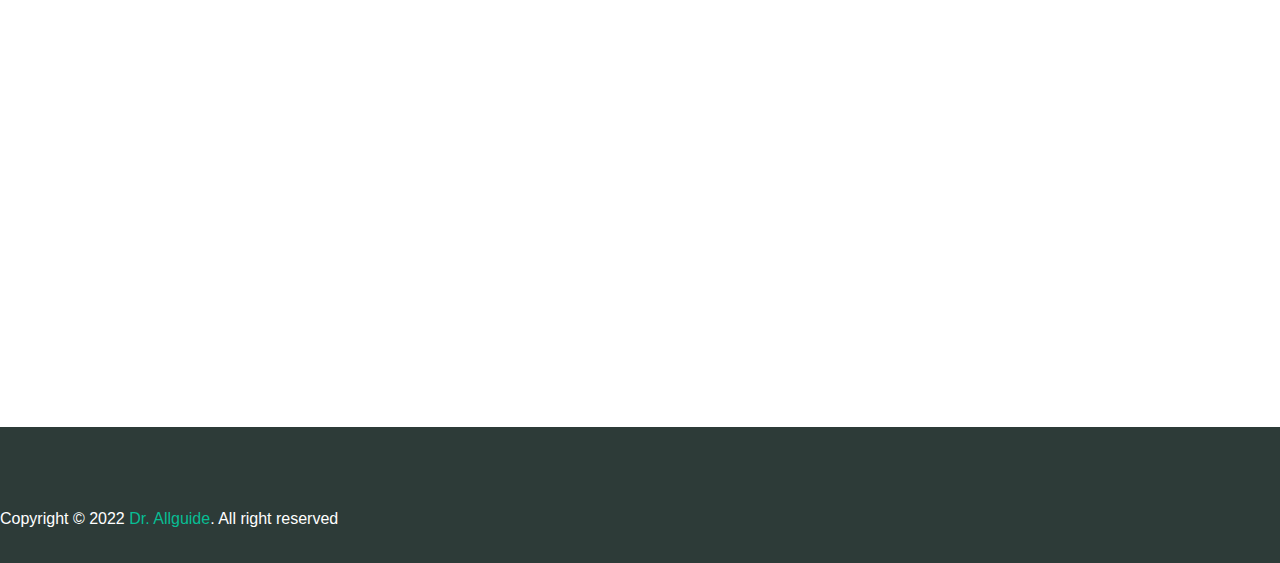
<file: doctors.html>
<!DOCTYPE html>
<html lang="en">

<head>
    <meta charset="UTF-8">
    <meta name="viewport" content="width=device-width, initial-scale=1.0">

    <meta http-equiv="X-UA-Compatible" content="ie=edge">

    <meta name="copyright" content="xyz">

    <title>Dr. Allguide</title>

    <link rel="stylesheet" href="./assets/css/maicons.css">

    <link rel="stylesheet" href="./assets/css/bootstrap.css">

    <link rel="stylesheet" href="./assets/vendor/owl-carousel/css/owl.carousel.css">

    <link rel="stylesheet" href="./assets/vendor/animate/animate.css">

    <link rel="stylesheet" href="./assets/css/theme.css">
</head>

<body>

    <!-- Back to top button -->
    <div class="back-to-top"></div>

    <header>
        <div class="topbar">
            <div class="container">
            </div>
            <!-- .container -->
        </div>
        <!-- .topbar -->

        <nav class="navbar navbar-expand-lg navbar-light shadow-sm">
            <div class="container">
                <a class="navbar-brand" href="#"><span class="text-primary">Dr.</span> Allguide</a>

                <form action="#">
                    <div class="input-group input-navbar">
                        <div class="input-group-prepend">
                            <span class="input-group-text" id="icon-addon1"><span class="mai-search"></span></span>
                        </div>
                        <input type="text" class="form-control" placeholder="Enter keyword.." aria-label="Username" aria-describedby="icon-addon1">
                    </div>
                </form>

                <button class="navbar-toggler" type="button" data-toggle="collapse" data-target="#navbarSupport" aria-controls="navbarSupport" aria-expanded="false" aria-label="Toggle navigation">
          <span class="navbar-toggler-icon"></span>
        </button>

                <div class="collapse navbar-collapse" id="navbarSupport">
                    <ul class="navbar-nav ml-auto">
                        <li class="nav-item">
                            <a class="nav-link" href="index.html">Home</a>
                        </li>
                       
                        <li class="nav-item">
                            <a class="nav-link" href="doctors.html">Medicine</a>
                        </li>
                        <li class="nav-item">
                            <a class="nav-link" href="blog.html">Consult</a>
                        </li>
                        <li class="nav-item">
                            <a class="nav-link" href="contact.html">Contact</a>
                        </li>
                        <li class="nav-item">
                            <a class="nav-link" href="reminder.html">Reminder</a>
                        </li>
                        <li class="nav-item">
                            <a class="btn btn-primary ml-lg-3" href="#">Login / Register</a>
                        </li>
                    </ul>
                </div>
                <!-- .navbar-collapse -->
            </div>
            <!-- .container -->
        </nav>
    </header>

    <div class="page-banner overlay-dark bg-image" style="background-image: url(./assets/img/bg_image_1.jpg);">
        <div class="banner-section">
            <div class="container text-center wow fadeInUp">
                <nav aria-label="Breadcrumb">
                    <ol class="breadcrumb breadcrumb-dark bg-transparent justify-content-center py-0 mb-2">
                        <li class="breadcrumb-item"><a href="index.html">Home</a></li>
                        <li class="breadcrumb-item active" aria-current="page">Doctors</li>
                    </ol>
                </nav>
                <h1 class="font-weight-normal">Our Doctors</h1>
            </div>
            <!-- .container -->
        </div>
        <!-- .banner-section -->
    </div>
    <!-- .page-banner -->

    <div class="page-section bg-light">
        <div class="container">
            <div class="row justify-content-center">
                <div class="col-lg-10">

                    <div class="row">

                        <div class="col-md-6 col-lg-4 py-3 wow zoomIn">
                            <div class="card-doctor">
                                <div class="header">
                                    <img src="./assets/img/doctors/doctor_1.jpg" alt="">
                                    <div class="meta">
                                        <a href="#"><span class="mai-call"></span></a>
                                        <a href="#"><span class="mai-logo-whatsapp"></span></a>
                                    </div>
                                </div>
                                <div class="body">
                                    <p class="text-xl mb-0">Dr. Stein Albert</p>
                                    <span class="text-sm text-grey">Cardiology</span>
                                </div>
                            </div>
                        </div>

                        <div class="col-md-6 col-lg-4 py-3 wow zoomIn">
                            <div class="card-doctor">
                                <div class="header">
                                    <img src="./assets/img/doctors/doctor_2.jpg" alt="">
                                    <div class="meta">
                                        <a href="#"><span class="mai-call"></span></a>
                                        <a href="#"><span class="mai-logo-whatsapp"></span></a>
                                    </div>
                                </div>
                                <div class="body">
                                    <p class="text-xl mb-0">Dr. Alexa Melvin</p>
                                    <span class="text-sm text-grey">Dental</span>
                                </div>
                            </div>
                        </div>

                        <div class="col-md-6 col-lg-4 py-3 wow zoomIn">
                            <div class="card-doctor">
                                <div class="header">
                                    <img src="./assets/img/doctors/doctor_3.jpg" alt="">
                                    <div class="meta">
                                        <a href="#"><span class="mai-call"></span></a>
                                        <a href="#"><span class="mai-logo-whatsapp"></span></a>
                                    </div>
                                </div>
                                <div class="body">
                                    <p class="text-xl mb-0">Dr. Rebecca Steffany</p>
                                    <span class="text-sm text-grey">General Health</span>
                                </div>
                            </div>
                        </div>

                        <div class="col-md-6 col-lg-4 py-3 wow zoomIn">
                            <div class="card-doctor">
                                <div class="header">
                                    <img src="./assets/img/doctors/doctor_1.jpg" alt="">
                                    <div class="meta">
                                        <a href="#"><span class="mai-call"></span></a>
                                        <a href="#"><span class="mai-logo-whatsapp"></span></a>
                                    </div>
                                </div>
                                <div class="body">
                                    <p class="text-xl mb-0">Dr. Stein Albert</p>
                                    <span class="text-sm text-grey">Cardiology</span>
                                </div>
                            </div>
                        </div>

                        <div class="col-md-6 col-lg-4 py-3 wow zoomIn">
                            <div class="card-doctor">
                                <div class="header">
                                    <img src="./assets/img/doctors/doctor_2.jpg" alt="">
                                    <div class="meta">
                                        <a href="#"><span class="mai-call"></span></a>
                                        <a href="#"><span class="mai-logo-whatsapp"></span></a>
                                    </div>
                                </div>
                                <div class="body">
                                    <p class="text-xl mb-0">Dr. Alexa Melvin</p>
                                    <span class="text-sm text-grey">Dental</span>
                                </div>
                            </div>
                        </div>

                        <div class="col-md-6 col-lg-4 py-3 wow zoomIn">
                            <div class="card-doctor">
                                <div class="header">
                                    <img src="./assets/img/doctors/doctor_3.jpg" alt="">
                                    <div class="meta">
                                        <a href="#"><span class="mai-call"></span></a>
                                        <a href="#"><span class="mai-logo-whatsapp"></span></a>
                                    </div>
                                </div>
                                <div class="body">
                                    <p class="text-xl mb-0">Dr. Rebecca Steffany</p>
                                    <span class="text-sm text-grey">General Health</span>
                                </div>
                            </div>
                        </div>

                    </div>

                </div>
            </div>
        </div>
        <!-- .container -->
    </div>
    <!-- .page-section -->

    <div class="page-section">
        <div class="container">
            <h1 class="text-center wow fadeInUp">Make an Appointment</h1>

            <form class="main-form">
                <div class="row mt-5 ">
                    <div class="col-12 col-sm-6 py-2 wow fadeInLeft">
                        <input type="text" class="form-control" placeholder="Full name">
                    </div>
                    <div class="col-12 col-sm-6 py-2 wow fadeInRight">
                        <input type="text" class="form-control" placeholder="Email address..">
                    </div>
                    <div class="col-12 col-sm-6 py-2 wow fadeInLeft" data-wow-delay="300ms">
                        <input type="date" class="form-control">
                    </div>
                    <div class="col-12 col-sm-6 py-2 wow fadeInRight" data-wow-delay="300ms">
                        <select name="departement" id="departement" class="custom-select">
              <option value="general">General Health</option>
              <option value="cardiology">Cardiology</option>
              <option value="dental">Dental</option>
              <option value="neurology">Neurology</option>
              <option value="orthopaedics">Orthopaedics</option>
            </select>
                    </div>
                    <div class="col-12 py-2 wow fadeInUp" data-wow-delay="300ms">
                        <input type="text" class="form-control" placeholder="Number..">
                    </div>
                    <div class="col-12 py-2 wow fadeInUp" data-wow-delay="300ms">
                        <textarea name="message" id="message" class="form-control" rows="6" placeholder="Enter message.."></textarea>
                    </div>
                </div>

                <button type="submit" class="btn btn-primary mt-3 wow zoomIn">Submit Request</button>
            </form>
        </div>
        <!-- .container -->
    </div>
    <!-- .page-section -->

    <footer class="page-footer">

            <p id="copyright">Copyright &copy; 2022 <a href="#" target="_blank">Dr. Allguide</a>. All right reserved</p>
    </footer>

    <script src="./assets/js/jquery-3.5.1.min.js"></script>

    <script src="./assets/js/bootstrap.bundle.min.js"></script>

    <script src="./assets/vendor/owl-carousel/js/owl.carousel.min.js"></script>

    <script src="./assets/vendor/wow/wow.min.js"></script>

    <script src="./assets/js/theme.js"></script>

</body>

</html>
</file>
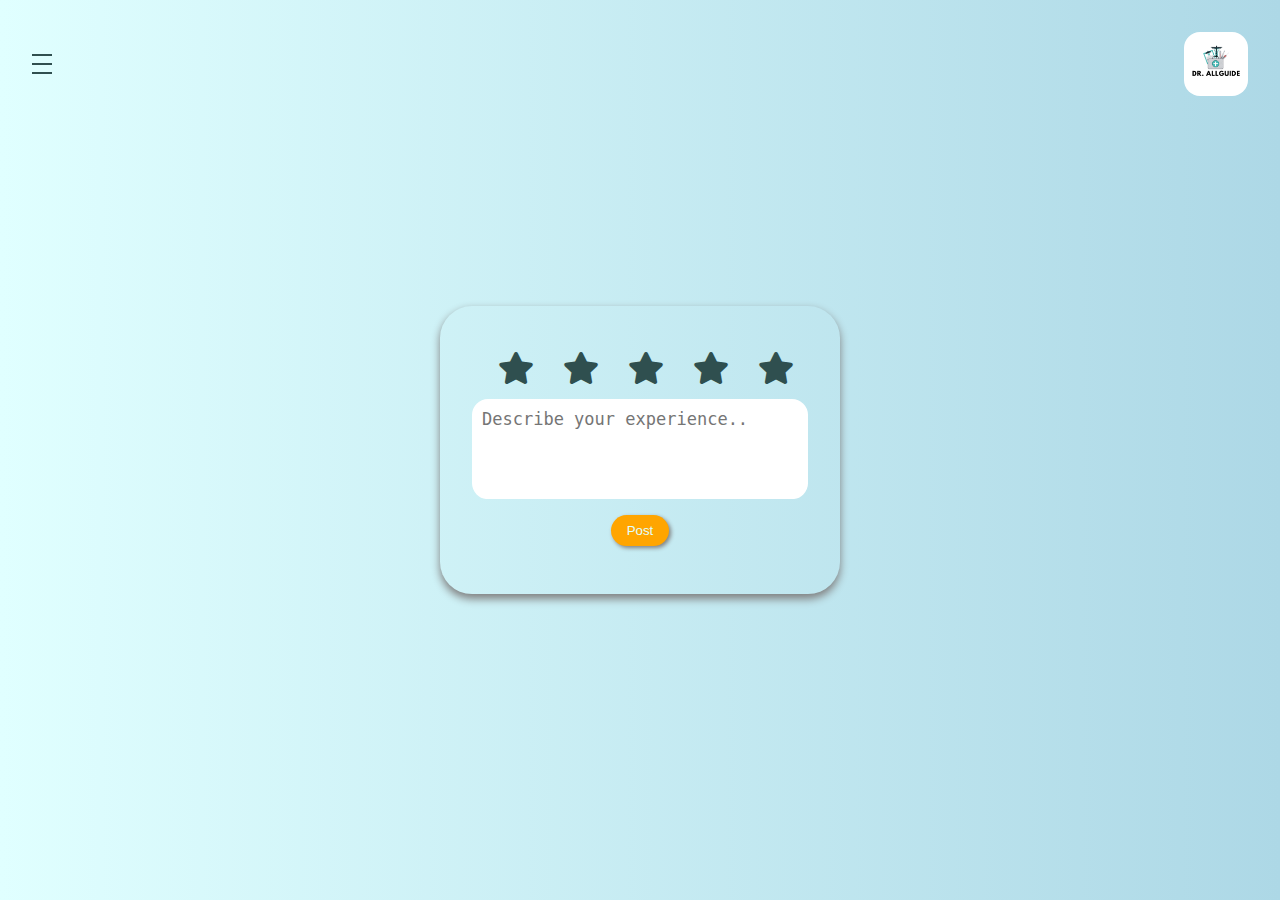
<file: rating.html>
<!DOCTYPE html>
<html lang="en" dir="ltr">

  <head>
    <meta charset="utf-8">
    <title>Rate the medicine</title>
    <link rel="stylesheet" href="rating.css">
    <link rel="stylesheet" href="https://cdnjs.cloudflare.com/ajax/libs/font-awesome/5.15.3/css/all.min.css" />
    <link rel="stylesheet" href="base.css">
  </head>

  <body>
    <!-- Navbar -->
    <nav class="navbar">
      <div class="hamburgerMenu" onClick="toggleSidebar()">
        <div></div>
        <div></div>
        <div></div>
      </div>
      <img class="navbarLogo" src="logo.png" alt="DrallGuide">
    </nav>
    <!-- Navbar -->

    <!-- Sidebar -->
    <div class="sidebar">
      <ul class="sidebarLinks">
        <li><a href="index.html">Home</a></li>
        <li><a href="chat.html">Chat With Doctor</a></li>
        <li><a href="meds.html">Get Medicines</a></li>
        <li><a href="reminder.html">Set Reminders</a></li>
        <li><a href="homepage.html">Get Checkup</a></li>
        <li><a href="doctors.html">Doctors</a></li>
        <li><a href="blog.html">Blogs</a></li>
      </ul>
    </div>

    <div class="container">
      <div class="post">
        <h3 class="text">Thanks for rating the medicine!</h3>
        <div class="edit">Go Back</div>
      </div>
      <div class="star-widget">
        <input type="radio" name="rate" id="rate-5">
        <label for="rate-5" class="fas fa-star"></label>
        <input type="radio" name="rate" id="rate-4">
        <label for="rate-4" class="fas fa-star"></label>
        <input type="radio" name="rate" id="rate-3">
        <label for="rate-3" class="fas fa-star"></label>
        <input type="radio" name="rate" id="rate-2">
        <label for="rate-2" class="fas fa-star"></label>
        <input type="radio" name="rate" id="rate-1">
        <label for="rate-1" class="fas fa-star"></label>
        <form action="#">
          <header></header>
          <div class="textarea">
            <textarea cols="30" type="text" placeholder="Describe your experience.."></textarea>
          </div>
          <div class="btn">
            <button type="submit">Post</button>
          </div>
        </form>
      </div>
    </div>
    <script>
      const btn = document.querySelector("button");
      const post = document.querySelector(".post");
      const widget = document.querySelector(".star-widget");
      const editBtn = document.querySelector(".edit");
      btn.onclick = () => {
        widget.style.display = "none";
        post.style.display = "block";
        editBtn.onclick = () => {
          widget.style.display = "block";
          post.style.display = "none";
        }
        return false;
      }
    </script>
    <script src="base.js"></script>
  </body>

</html>
</file>
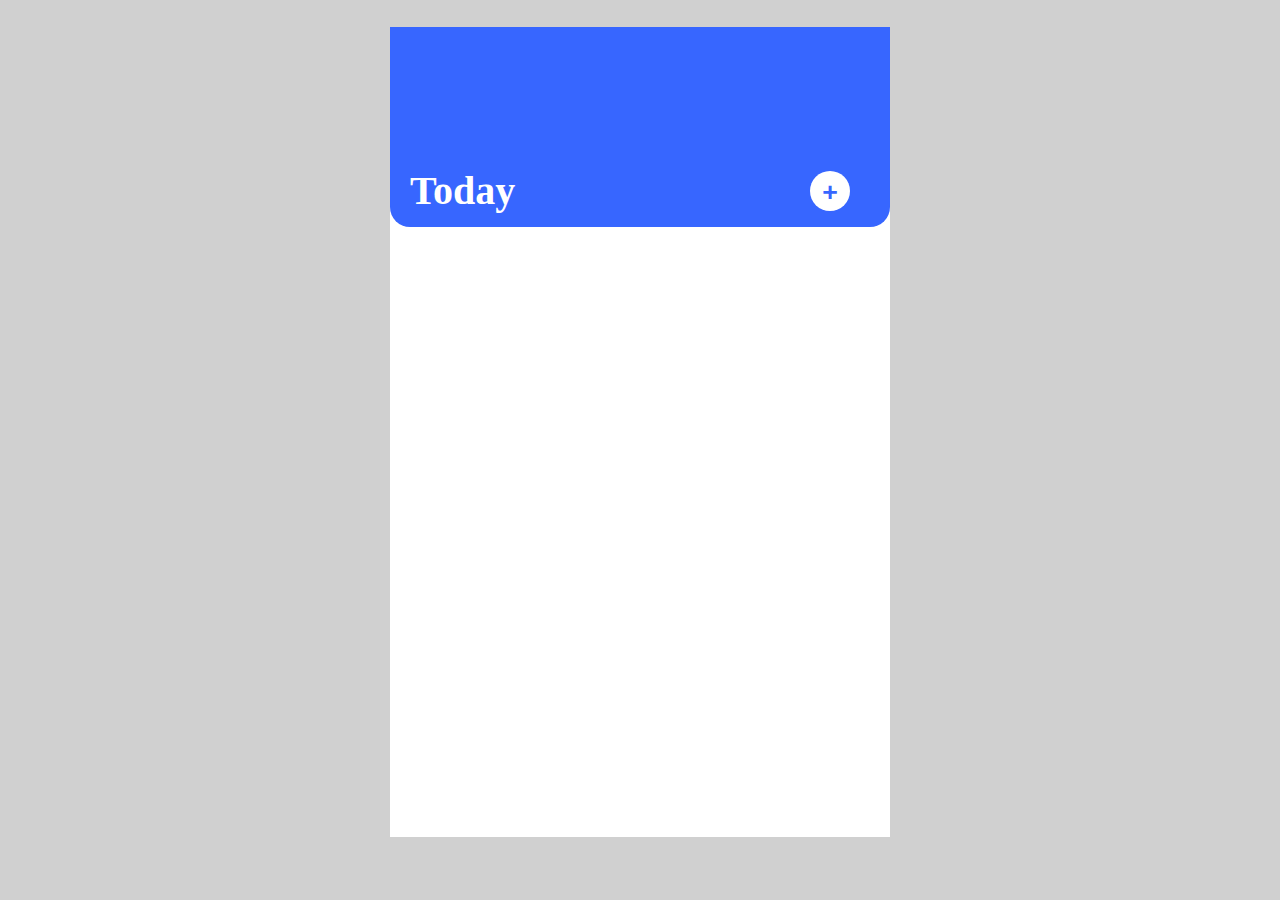
<file: reminder.html>
<!DOCTYPE html>
<html>
    <head>
        <meta charset="utf-8">
        <meta http-equiv="X-UA-Compatible" content="IE=edge">
        <title></title>
        <meta name="description" content="">
        <meta name="viewport" content="width=device-width, initial-scale=1">
        <link rel="stylesheet" href="reminder.css">
    </head>
    <body>
        <div class="container">
            <div class="col">
                <div class="title">
                    <h1>Today</h1>
                    <button id="newReminder">+</button>
                </div>
                <ul class="list">
                    <!-- Enter a list of reminder -->
                </ul>
            </div>
        </div>
        <script src="index.js" async defer></script>
    </body>
</html>
</file>
<file: assets/css/maicons.css>
@font-face {
  font-family: 'maicons';
  src:  url('../fonts/maicons.eot?c9nlkl');
  src:  url('../fonts/maicons.eot?c9nlkl#iefix') format('embedded-opentype'),
    url('../fonts/maicons.ttf?c9nlkl') format('truetype'),
    url('../fonts/maicons.woff?c9nlkl') format('woff'),
    url('../fonts/maicons.svg?c9nlkl#maicons') format('svg');
  font-weight: normal;
  font-style: normal;
  font-display: block;
}

[class^="mai-"], [class*=" mai-"] {
  /* use !important to prevent issues with browser extensions that change fonts */
  font-family: 'maicons' !important;
  speak: none;
  font-style: normal;
  font-weight: normal;
  font-variant: normal;
  text-transform: none;
  line-height: 1;

  /* Better Font Rendering =========== */
  -webkit-font-smoothing: antialiased;
  -moz-osx-font-smoothing: grayscale;
}

.mai-add:before {
  content: "\e900";
}
.mai-add-circle:before {
  content: "\e901";
}
.mai-add-circle-outline:before {
  content: "\e902";
}
.mai-airplane:before {
  content: "\e903";
}
.mai-airplane-outline:before {
  content: "\e904";
}
.mai-alarm:before {
  content: "\e905";
}
.mai-alarm-outline:before {
  content: "\e906";
}
.mai-albums:before {
  content: "\e907";
}
.mai-albums-outline:before {
  content: "\e908";
}
.mai-alert:before {
  content: "\e909";
}
.mai-alert-circle:before {
  content: "\e90a";
}
.mai-alert-circle-outline:before {
  content: "\e90b";
}
.mai-analytics:before {
  content: "\e90c";
}
.mai-analytics-outline:before {
  content: "\e90d";
}
.mai-aperture:before {
  content: "\e90e";
}
.mai-aperture-outline:before {
  content: "\e90f";
}
.mai-apps:before {
  content: "\e910";
}
.mai-apps-outline:before {
  content: "\e911";
}
.mai-archive:before {
  content: "\e912";
}
.mai-archive-outline:before {
  content: "\e913";
}
.mai-arrow-back:before {
  content: "\e914";
}
.mai-arrow-back-circle:before {
  content: "\e915";
}
.mai-arrow-back-circle-outline:before {
  content: "\e916";
}
.mai-arrow-down:before {
  content: "\e917";
}
.mai-arrow-down-circle:before {
  content: "\e918";
}
.mai-arrow-down-circle-outline:before {
  content: "\e919";
}
.mai-arrow-forward:before {
  content: "\e91a";
}
.mai-arrow-forward-circle:before {
  content: "\e91b";
}
.mai-arrow-forward-circle-outline:before {
  content: "\e91c";
}
.mai-arrow-redo:before {
  content: "\e91d";
}
.mai-arrow-redo-circle:before {
  content: "\e91e";
}
.mai-arrow-redo-circle-outline:before {
  content: "\e91f";
}
.mai-arrow-redo-outline:before {
  content: "\e920";
}
.mai-arrow-undo:before {
  content: "\e921";
}
.mai-arrow-undo-circle:before {
  content: "\e922";
}
.mai-arrow-undo-circle-outline:before {
  content: "\e923";
}
.mai-arrow-undo-outline:before {
  content: "\e924";
}
.mai-arrow-up:before {
  content: "\e925";
}
.mai-arrow-up-circle:before {
  content: "\e926";
}
.mai-arrow-up-circle-outline:before {
  content: "\e927";
}
.mai-at:before {
  content: "\e928";
}
.mai-at-circle:before {
  content: "\e929";
}
.mai-at-circle-outline:before {
  content: "\e92a";
}
.mai-attach:before {
  content: "\e92b";
}
.mai-attach-outline:before {
  content: "\e92c";
}
.mai-backspace:before {
  content: "\e92d";
}
.mai-backspace-outline:before {
  content: "\e92e";
}
.mai-bandage:before {
  content: "\e92f";
}
.mai-bandage-outline:before {
  content: "\e930";
}
.mai-bar-chart:before {
  content: "\e932";
}
.mai-bar-chart-outline:before {
  content: "\e933";
}
.mai-barbell:before {
  content: "\e931";
}
.mai-barcode:before {
  content: "\e934";
}
.mai-barcode-outline:before {
  content: "\e935";
}
.mai-baseball:before {
  content: "\e936";
}
.mai-baseball-outline:before {
  content: "\e937";
}
.mai-basket:before {
  content: "\e938";
}
.mai-basket-outline:before {
  content: "\e93b";
}
.mai-basketball:before {
  content: "\e939";
}
.mai-basketball-outline:before {
  content: "\e93a";
}
.mai-battery-charging:before {
  content: "\e93c";
}
.mai-battery-dead:before {
  content: "\e93d";
}
.mai-battery-full:before {
  content: "\e93e";
}
.mai-battery-half:before {
  content: "\e93f";
}
.mai-beaker:before {
  content: "\e940";
}
.mai-beaker-outline:before {
  content: "\e941";
}
.mai-bed:before {
  content: "\e942";
}
.mai-bed-outline:before {
  content: "\e943";
}
.mai-beer:before {
  content: "\e944";
}
.mai-beer-outline:before {
  content: "\e945";
}
.mai-bicycle:before {
  content: "\e946";
}
.mai-bluetooth:before {
  content: "\e947";
}
.mai-boat:before {
  content: "\e948";
}
.mai-boat-outline:before {
  content: "\e949";
}
.mai-body:before {
  content: "\e94a";
}
.mai-body-outline:before {
  content: "\e94b";
}
.mai-bonfire:before {
  content: "\e94c";
}
.mai-bonfire-outline:before {
  content: "\e94d";
}
.mai-book:before {
  content: "\e94e";
}
.mai-book-outline:before {
  content: "\e953";
}
.mai-bookmark:before {
  content: "\e94f";
}
.mai-bookmark-outline:before {
  content: "\e950";
}
.mai-bookmarks:before {
  content: "\e951";
}
.mai-bookmarks-outline:before {
  content: "\e952";
}
.mai-briefcase:before {
  content: "\e954";
}
.mai-briefcase-outline:before {
  content: "\e955";
}
.mai-browsers:before {
  content: "\e956";
}
.mai-browsers-outline:before {
  content: "\e957";
}
.mai-brush:before {
  content: "\e958";
}
.mai-brush-outline:before {
  content: "\e959";
}
.mai-bug:before {
  content: "\e95a";
}
.mai-bug-outline:before {
  content: "\e95b";
}
.mai-build:before {
  content: "\e95c";
}
.mai-build-outline:before {
  content: "\e95d";
}
.mai-bulb:before {
  content: "\e95e";
}
.mai-bulb-outline:before {
  content: "\e95f";
}
.mai-bus:before {
  content: "\e960";
}
.mai-bus-outline:before {
  content: "\e963";
}
.mai-business:before {
  content: "\e961";
}
.mai-business-outline:before {
  content: "\e962";
}
.mai-cafe:before {
  content: "\e964";
}
.mai-cafe-outline:before {
  content: "\e965";
}
.mai-calculator:before {
  content: "\e966";
}
.mai-calculator-outline:before {
  content: "\e967";
}
.mai-calendar:before {
  content: "\e968";
}
.mai-calendar-outline:before {
  content: "\e969";
}
.mai-call:before {
  content: "\e96a";
}
.mai-call-outline:before {
  content: "\e96b";
}
.mai-camera:before {
  content: "\e96c";
}
.mai-camera-outline:before {
  content: "\e96d";
}
.mai-camera-reverse:before {
  content: "\e96e";
}
.mai-camera-reverse-outline:before {
  content: "\e96f";
}
.mai-car:before {
  content: "\e970";
}
.mai-car-outline:before {
  content: "\e97f";
}
.mai-car-sport:before {
  content: "\e980";
}
.mai-car-sport-outline:before {
  content: "\e981";
}
.mai-card:before {
  content: "\e971";
}
.mai-card-outline:before {
  content: "\e972";
}
.mai-caret-back:before {
  content: "\e973";
}
.mai-caret-back-circle:before {
  content: "\e974";
}
.mai-caret-back-circle-outline:before {
  content: "\e975";
}
.mai-caret-down:before {
  content: "\e976";
}
.mai-caret-down-circle:before {
  content: "\e977";
}
.mai-caret-down-circle-outline:before {
  content: "\e978";
}
.mai-caret-forward:before {
  content: "\e979";
}
.mai-caret-forward-circle:before {
  content: "\e97a";
}
.mai-caret-forward-circle-outline:before {
  content: "\e97b";
}
.mai-caret-up:before {
  content: "\e97c";
}
.mai-caret-up-circle:before {
  content: "\e97d";
}
.mai-caret-up-circle-outline:before {
  content: "\e97e";
}
.mai-cart:before {
  content: "\e982";
}
.mai-cart-outline:before {
  content: "\e983";
}
.mai-cash:before {
  content: "\e984";
}
.mai-cash-outline:before {
  content: "\e985";
}
.mai-chatbox:before {
  content: "\e986";
}
.mai-chatbox-ellipses:before {
  content: "\e987";
}
.mai-chatbox-ellipses-outline:before {
  content: "\e988";
}
.mai-chatbox-outline:before {
  content: "\e989";
}
.mai-chatbubble:before {
  content: "\e98a";
}
.mai-chatbubble-ellipses:before {
  content: "\e98b";
}
.mai-chatbubble-ellipses-outline:before {
  content: "\e98c";
}
.mai-chatbubble-outline:before {
  content: "\e98d";
}
.mai-chatbubbles:before {
  content: "\e98e";
}
.mai-chatbubbles-outline:before {
  content: "\e98f";
}
.mai-checkbox:before {
  content: "\e990";
}
.mai-checkbox-outline:before {
  content: "\e991";
}
.mai-checkmark:before {
  content: "\e992";
}
.mai-checkmark-circle:before {
  content: "\e993";
}
.mai-checkmark-circle-outline:before {
  content: "\e994";
}
.mai-checkmark-done:before {
  content: "\e995";
}
.mai-checkmark-done-circle:before {
  content: "\e996";
}
.mai-checkmark-done-circle-outline:before {
  content: "\e997";
}
.mai-chevron-back:before {
  content: "\e998";
}
.mai-chevron-back-circle:before {
  content: "\e999";
}
.mai-chevron-back-circle-outline:before {
  content: "\e99a";
}
.mai-chevron-down:before {
  content: "\e99b";
}
.mai-chevron-down-circle:before {
  content: "\e99c";
}
.mai-chevron-down-circle-outline:before {
  content: "\e99d";
}
.mai-chevron-forward:before {
  content: "\e99e";
}
.mai-chevron-forward-circle:before {
  content: "\e99f";
}
.mai-chevron-forward-circle-outline:before {
  content: "\e9a0";
}
.mai-chevron-up:before {
  content: "\e9a1";
}
.mai-chevron-up-circle:before {
  content: "\e9a2";
}
.mai-chevron-up-circle-outline:before {
  content: "\e9a3";
}
.mai-clipboard:before {
  content: "\e9a4";
}
.mai-clipboard-outline:before {
  content: "\e9a5";
}
.mai-close:before {
  content: "\e9a6";
}
.mai-close-circle:before {
  content: "\e9a7";
}
.mai-close-circle-outline:before {
  content: "\e9a8";
}
.mai-cloud:before {
  content: "\e9a9";
}
.mai-cloud-circle:before {
  content: "\e9aa";
}
.mai-cloud-circle-outline:before {
  content: "\e9ab";
}
.mai-cloud-done:before {
  content: "\e9ac";
}
.mai-cloud-done-outline:before {
  content: "\e9ad";
}
.mai-cloud-download:before {
  content: "\e9ae";
}
.mai-cloud-download-outline:before {
  content: "\e9af";
}
.mai-cloud-offline:before {
  content: "\e9b0";
}
.mai-cloud-offline-outline:before {
  content: "\e9b1";
}
.mai-cloud-outline:before {
  content: "\e9b2";
}
.mai-cloud-upload:before {
  content: "\e9b3";
}
.mai-cloud-upload-outline:before {
  content: "\e9b4";
}
.mai-cloudy:before {
  content: "\e9b5";
}
.mai-cloudy-night:before {
  content: "\e9b6";
}
.mai-cloudy-night-outline:before {
  content: "\e9b7";
}
.mai-cloudy-outline:before {
  content: "\e9b8";
}
.mai-code:before {
  content: "\e9b9";
}
.mai-code-download:before {
  content: "\e9ba";
}
.mai-code-slash:before {
  content: "\e9bb";
}
.mai-code-working:before {
  content: "\e9bc";
}
.mai-cog:before {
  content: "\e9bd";
}
.mai-color-fill:before {
  content: "\e9be";
}
.mai-color-fill-outline:before {
  content: "\e9bf";
}
.mai-color-filter:before {
  content: "\e9c0";
}
.mai-color-filter-outline:before {
  content: "\e9c1";
}
.mai-color-palette:before {
  content: "\e9c2";
}
.mai-color-palette-outline:before {
  content: "\e9c3";
}
.mai-color-wand:before {
  content: "\e9c4";
}
.mai-color-wand-outline:before {
  content: "\e9c5";
}
.mai-compass:before {
  content: "\e9c6";
}
.mai-compass-outline:before {
  content: "\e9c7";
}
.mai-construct:before {
  content: "\e9c8";
}
.mai-construct-outline:before {
  content: "\e9c9";
}
.mai-contract:before {
  content: "\e9ca";
}
.mai-contrast:before {
  content: "\e9cb";
}
.mai-copy:before {
  content: "\e9cc";
}
.mai-copy-outline:before {
  content: "\e9cd";
}
.mai-create:before {
  content: "\e9ce";
}
.mai-create-outline:before {
  content: "\e9cf";
}
.mai-crop:before {
  content: "\e9d0";
}
.mai-cube:before {
  content: "\e9d1";
}
.mai-cube-outline:before {
  content: "\e9d2";
}
.mai-cut:before {
  content: "\e9d3";
}
.mai-desktop:before {
  content: "\e9d4";
}
.mai-desktop-outline:before {
  content: "\e9d5";
}
.mai-disc:before {
  content: "\e9d6";
}
.mai-disc-outline:before {
  content: "\e9d7";
}
.mai-document:before {
  content: "\e9d8";
}
.mai-document-outline:before {
  content: "\e9d9";
}
.mai-document-text:before {
  content: "\e9dc";
}
.mai-document-text-outline:before {
  content: "\e9dd";
}
.mai-documents:before {
  content: "\e9da";
}
.mai-documents-outline:before {
  content: "\e9db";
}
.mai-download:before {
  content: "\e9de";
}
.mai-download-outline:before {
  content: "\e9df";
}
.mai-duplicate:before {
  content: "\e9e0";
}
.mai-duplicate-outline:before {
  content: "\e9e1";
}
.mai-ear:before {
  content: "\e9e2";
}
.mai-ear-outline:before {
  content: "\e9e3";
}
.mai-earth:before {
  content: "\e9e4";
}
.mai-earth-outline:before {
  content: "\e9e5";
}
.mai-easel:before {
  content: "\e9e6";
}
.mai-easel-outline:before {
  content: "\e9e7";
}
.mai-egg:before {
  content: "\e9e8";
}
.mai-egg-outline:before {
  content: "\e9e9";
}
.mai-ellipse:before {
  content: "\e9ea";
}
.mai-ellipse-outline:before {
  content: "\e9eb";
}
.mai-ellipsis-horizontal:before {
  content: "\e9ec";
}
.mai-ellipsis-horizontal-circle:before {
  content: "\e9ed";
}
.mai-ellipsis-vertical:before {
  content: "\e9ee";
}
.mai-ellipsis-vertical-circle:before {
  content: "\e9ef";
}
.mai-enter:before {
  content: "\e9f0";
}
.mai-enter-outline:before {
  content: "\e9f1";
}
.mai-exit:before {
  content: "\e9f2";
}
.mai-exit-outline:before {
  content: "\e9f3";
}
.mai-expand:before {
  content: "\e9f4";
}
.mai-eye:before {
  content: "\e9f5";
}
.mai-eye-off:before {
  content: "\e9f8";
}
.mai-eye-off-outline:before {
  content: "\e9f9";
}
.mai-eye-outline:before {
  content: "\e9fa";
}
.mai-eyedrop:before {
  content: "\e9f6";
}
.mai-eyedrop-outline:before {
  content: "\e9f7";
}
.mai-fast-food:before {
  content: "\e9fb";
}
.mai-fast-food-outline:before {
  content: "\e9fc";
}
.mai-female:before {
  content: "\e9fd";
}
.mai-file-tray:before {
  content: "\e9fe";
}
.mai-file-tray-full:before {
  content: "\e9ff";
}
.mai-file-tray-full-outline:before {
  content: "\ea00";
}
.mai-file-tray-outline:before {
  content: "\ea01";
}
.mai-film:before {
  content: "\ea02";
}
.mai-film-outline:before {
  content: "\ea03";
}
.mai-filter:before {
  content: "\ea04";
}
.mai-finger-print:before {
  content: "\ea05";
}
.mai-fitness:before {
  content: "\ea06";
}
.mai-fitness-outline:before {
  content: "\ea07";
}
.mai-flag:before {
  content: "\ea08";
}
.mai-flag-outline:before {
  content: "\ea09";
}
.mai-flame:before {
  content: "\ea0a";
}
.mai-flame-outline:before {
  content: "\ea0b";
}
.mai-flash:before {
  content: "\ea0c";
}
.mai-flash-off:before {
  content: "\ea0f";
}
.mai-flash-off-outline:before {
  content: "\ea10";
}
.mai-flash-outline:before {
  content: "\ea11";
}
.mai-flashlight:before {
  content: "\ea0d";
}
.mai-flashlight-outline:before {
  content: "\ea0e";
}
.mai-flask:before {
  content: "\ea12";
}
.mai-flask-outline:before {
  content: "\ea13";
}
.mai-flower:before {
  content: "\ea14";
}
.mai-flower-outline:before {
  content: "\ea15";
}
.mai-folder:before {
  content: "\ea16";
}
.mai-folder-open:before {
  content: "\ea17";
}
.mai-folder-open-outline:before {
  content: "\ea18";
}
.mai-folder-outline:before {
  content: "\ea19";
}
.mai-football:before {
  content: "\ea1a";
}
.mai-football-outline:before {
  content: "\ea1b";
}
.mai-funnel:before {
  content: "\ea1c";
}
.mai-funnel-outline:before {
  content: "\ea1d";
}
.mai-game-controller:before {
  content: "\ea1e";
}
.mai-game-controller-outline:before {
  content: "\ea1f";
}
.mai-gift:before {
  content: "\ea20";
}
.mai-gift-outline:before {
  content: "\ea21";
}
.mai-git-branch:before {
  content: "\ea22";
}
.mai-git-commit:before {
  content: "\ea23";
}
.mai-git-compare:before {
  content: "\ea24";
}
.mai-git-merge:before {
  content: "\ea25";
}
.mai-git-network:before {
  content: "\ea26";
}
.mai-git-pull-request:before {
  content: "\ea27";
}
.mai-glasses:before {
  content: "\ea28";
}
.mai-glasses-outline:before {
  content: "\ea29";
}
.mai-globe:before {
  content: "\ea2a";
}
.mai-globe-outline:before {
  content: "\ea2b";
}
.mai-golf:before {
  content: "\ea2c";
}
.mai-golf-outline:before {
  content: "\ea2d";
}
.mai-grid:before {
  content: "\ea2e";
}
.mai-grid-outline:before {
  content: "\ea2f";
}
.mai-hammer:before {
  content: "\ea30";
}
.mai-hammer-outline:before {
  content: "\ea31";
}
.mai-hand-left:before {
  content: "\ea32";
}
.mai-hand-left-outline:before {
  content: "\ea33";
}
.mai-hand-right:before {
  content: "\ea34";
}
.mai-hand-right-outline:before {
  content: "\ea35";
}
.mai-happy:before {
  content: "\ea36";
}
.mai-happy-outline:before {
  content: "\ea37";
}
.mai-hardware-chip:before {
  content: "\ea38";
}
.mai-hardware-chip-outline:before {
  content: "\ea39";
}
.mai-headset:before {
  content: "\ea3a";
}
.mai-headset-outline:before {
  content: "\ea3b";
}
.mai-heart:before {
  content: "\ea3c";
}
.mai-heart-circle:before {
  content: "\ea3d";
}
.mai-heart-circle-outline:before {
  content: "\ea3e";
}
.mai-heart-dislike:before {
  content: "\ea3f";
}
.mai-heart-dislike-circle:before {
  content: "\ea40";
}
.mai-heart-dislike-circle-outline:before {
  content: "\ea41";
}
.mai-heart-dislike-outline:before {
  content: "\ea42";
}
.mai-heart-half:before {
  content: "\ea43";
}
.mai-heart-half-outline:before {
  content: "\ea44";
}
.mai-heart-outline:before {
  content: "\ea45";
}
.mai-help:before {
  content: "\ea46";
}
.mai-help-buoy:before {
  content: "\ea47";
}
.mai-help-buoy-outline:before {
  content: "\ea48";
}
.mai-help-circle:before {
  content: "\ea49";
}
.mai-help-circle-outline:before {
  content: "\ea4a";
}
.mai-home:before {
  content: "\ea4b";
}
.mai-home-outline:before {
  content: "\ea4c";
}
.mai-hourglass:before {
  content: "\ea4d";
}
.mai-hourglass-outline:before {
  content: "\ea4e";
}
.mai-ice-cream:before {
  content: "\ea4f";
}
.mai-ice-cream-outline:before {
  content: "\ea50";
}
.mai-image:before {
  content: "\ea51";
}
.mai-image-outline:before {
  content: "\ea52";
}
.mai-images:before {
  content: "\ea53";
}
.mai-images-outline:before {
  content: "\ea54";
}
.mai-infinite:before {
  content: "\ea55";
}
.mai-information:before {
  content: "\ea56";
}
.mai-information-circle:before {
  content: "\ea57";
}
.mai-information-circle-outline:before {
  content: "\ea58";
}
.mai-journal:before {
  content: "\ea59";
}
.mai-journal-outline:before {
  content: "\ea5a";
}
.mai-key:before {
  content: "\ea5b";
}
.mai-key-outline:before {
  content: "\ea5c";
}
.mai-keypad:before {
  content: "\ea5d";
}
.mai-keypad-outline:before {
  content: "\ea5e";
}
.mai-language:before {
  content: "\ea5f";
}
.mai-laptop:before {
  content: "\ea60";
}
.mai-laptop-outline:before {
  content: "\ea61";
}
.mai-layers:before {
  content: "\ea62";
}
.mai-layers-outline:before {
  content: "\ea63";
}
.mai-leaf:before {
  content: "\ea64";
}
.mai-leaf-outline:before {
  content: "\ea65";
}
.mai-library:before {
  content: "\ea66";
}
.mai-library-outline:before {
  content: "\ea67";
}
.mai-link:before {
  content: "\ea68";
}
.mai-list:before {
  content: "\ea69";
}
.mai-list-circle:before {
  content: "\ea6a";
}
.mai-list-circle-outline:before {
  content: "\ea6b";
}
.mai-locate:before {
  content: "\ea6c";
}
.mai-location:before {
  content: "\ea6d";
}
.mai-location-outline:before {
  content: "\ea6e";
}
.mai-lock-closed:before {
  content: "\ea6f";
}
.mai-lock-closed-outline:before {
  content: "\ea70";
}
.mai-lock-open:before {
  content: "\ea71";
}
.mai-lock-open-outline:before {
  content: "\ea72";
}
.mai-log-in:before {
  content: "\ea73";
}
.mai-log-in-outline:before {
  content: "\ea74";
}
.mai-log-out:before {
  content: "\ea75";
}
.mai-log-out-outline:before {
  content: "\ea76";
}
.mai-logo-500px:before {
  content: "\ea8e";
}
.mai-logo-accessible-icon:before {
  content: "\eaef";
}
.mai-logo-accusoft:before {
  content: "\eba2";
}
.mai-logo-algolia:before {
  content: "\eba3";
}
.mai-logo-alipay:before {
  content: "\eba4";
}
.mai-logo-amazon:before {
  content: "\eba5";
}
.mai-logo-amplify:before {
  content: "\eba6";
}
.mai-logo-android:before {
  content: "\eba7";
}
.mai-logo-angular:before {
  content: "\eba8";
}
.mai-logo-apple:before {
  content: "\eba9";
}
.mai-logo-apple-appstore:before {
  content: "\ebaa";
}
.mai-logo-aws:before {
  content: "\ebab";
}
.mai-logo-behance:before {
  content: "\ebac";
}
.mai-logo-bitbucket:before {
  content: "\ebad";
}
.mai-logo-bitcoin:before {
  content: "\ebae";
}
.mai-logo-blackberry:before {
  content: "\ebaf";
}
.mai-logo-blogger:before {
  content: "\ebb0";
}
.mai-logo-buffer:before {
  content: "\ebb1";
}
.mai-logo-buysellads:before {
  content: "\ebb2";
}
.mai-logo-capacitor:before {
  content: "\ebb3";
}
.mai-logo-cc-amazon-pay:before {
  content: "\ebb4";
}
.mai-logo-cc-amex:before {
  content: "\ebb5";
}
.mai-logo-cc-apple-pay:before {
  content: "\ebb6";
}
.mai-logo-cc-diners-club:before {
  content: "\ebb7";
}
.mai-logo-cc-discover:before {
  content: "\ebb8";
}
.mai-logo-cc-jcb:before {
  content: "\ebb9";
}
.mai-logo-cc-mastercard:before {
  content: "\ebba";
}
.mai-logo-cc-paypal:before {
  content: "\ebbb";
}
.mai-logo-cc-stripe:before {
  content: "\ebbc";
}
.mai-logo-cc-visa:before {
  content: "\ebbd";
}
.mai-logo-chrome:before {
  content: "\ebbe";
}
.mai-logo-closed-captioning:before {
  content: "\ebbf";
}
.mai-logo-codepen:before {
  content: "\ebc0";
}
.mai-logo-cpanel:before {
  content: "\ebc1";
}
.mai-logo-creative-commons:before {
  content: "\ebc2";
}
.mai-logo-css3:before {
  content: "\ebc3";
}
.mai-logo-cuttlefish:before {
  content: "\ebc4";
}
.mai-logo-d-and-d:before {
  content: "\ebc5";
}
.mai-logo-dashcube:before {
  content: "\ebc6";
}
.mai-logo-designernews:before {
  content: "\ebc7";
}
.mai-logo-deviantart:before {
  content: "\ebc8";
}
.mai-logo-digg:before {
  content: "\ebc9";
}
.mai-logo-digital-ocean:before {
  content: "\ebca";
}
.mai-logo-discord:before {
  content: "\ebcb";
}
.mai-logo-discourse:before {
  content: "\ebcc";
}
.mai-logo-dochub:before {
  content: "\ebcd";
}
.mai-logo-docker:before {
  content: "\ebce";
}
.mai-logo-dribbble:before {
  content: "\ebcf";
}
.mai-logo-dropbox:before {
  content: "\ebd0";
}
.mai-logo-drupal:before {
  content: "\ebd1";
}
.mai-logo-dyalog:before {
  content: "\ebd2";
}
.mai-logo-earlybirds:before {
  content: "\ebd3";
}
.mai-logo-ebay:before {
  content: "\ebd4";
}
.mai-logo-edge:before {
  content: "\ebd5";
}
.mai-logo-electron:before {
  content: "\ebd6";
}
.mai-logo-elementor:before {
  content: "\ebd7";
}
.mai-logo-ello:before {
  content: "\ebd8";
}
.mai-logo-ember:before {
  content: "\ebd9";
}
.mai-logo-empire:before {
  content: "\ebda";
}
.mai-logo-envira:before {
  content: "\ebdb";
}
.mai-logo-erlang:before {
  content: "\ebdc";
}
.mai-logo-etsy:before {
  content: "\ebdd";
}
.mai-logo-euro:before {
  content: "\ebde";
}
.mai-logo-expeditedssl:before {
  content: "\ebdf";
}
.mai-logo-facebook:before {
  content: "\ebe0";
}
.mai-logo-facebook-f:before {
  content: "\ebe1";
}
.mai-logo-facebook-messenger:before {
  content: "\ebe2";
}
.mai-logo-firebase:before {
  content: "\ebe3";
}
.mai-logo-firefox:before {
  content: "\ebe4";
}
.mai-logo-flickr:before {
  content: "\ebe5";
}
.mai-logo-flipboard:before {
  content: "\ebe6";
}
.mai-logo-fly:before {
  content: "\ebe7";
}
.mai-logo-foursquare:before {
  content: "\ebe8";
}
.mai-logo-freebsd:before {
  content: "\ebe9";
}
.mai-logo-gg:before {
  content: "\ebea";
}
.mai-logo-git:before {
  content: "\ebeb";
}
.mai-logo-github:before {
  content: "\ebec";
}
.mai-logo-github-alt:before {
  content: "\ebed";
}
.mai-logo-gitlab:before {
  content: "\ebee";
}
.mai-logo-gitter:before {
  content: "\ebef";
}
.mai-logo-glide:before {
  content: "\ebf0";
}
.mai-logo-glide-g:before {
  content: "\ebf1";
}
.mai-logo-google:before {
  content: "\ebf2";
}
.mai-logo-google-drive:before {
  content: "\ebf3";
}
.mai-logo-google-play:before {
  content: "\ebf4";
}
.mai-logo-google-playstore:before {
  content: "\ebf5";
}
.mai-logo-google-plus:before {
  content: "\ebf6";
}
.mai-logo-google-plus-g:before {
  content: "\ebf7";
}
.mai-logo-google-wallet:before {
  content: "\ebf8";
}
.mai-logo-grunt:before {
  content: "\ebf9";
}
.mai-logo-gulp:before {
  content: "\ebfa";
}
.mai-logo-hackernews:before {
  content: "\ebfb";
}
.mai-logo-hotjar:before {
  content: "\ebfc";
}
.mai-logo-html5:before {
  content: "\ebfd";
}
.mai-logo-hubspot:before {
  content: "\ebfe";
}
.mai-logo-imdb:before {
  content: "\ebff";
}
.mai-logo-instagram:before {
  content: "\ec00";
}
.mai-logo-internet-explorer:before {
  content: "\ec01";
}
.mai-logo-ionic:before {
  content: "\ec02";
}
.mai-logo-ionitron:before {
  content: "\ec03";
}
.mai-logo-itunes:before {
  content: "\ec04";
}
.mai-logo-java:before {
  content: "\ec05";
}
.mai-logo-javascript:before {
  content: "\ec06";
}
.mai-logo-joomla:before {
  content: "\ec07";
}
.mai-logo-jsfiddle:before {
  content: "\ec08";
}
.mai-logo-keycdn:before {
  content: "\ec09";
}
.mai-logo-laravel:before {
  content: "\ec0a";
}
.mai-logo-lastfm:before {
  content: "\ec0b";
}
.mai-logo-leanpub:before {
  content: "\ec0c";
}
.mai-logo-less:before {
  content: "\ec0d";
}
.mai-logo-line:before {
  content: "\ec0e";
}
.mai-logo-linkedin:before {
  content: "\ec0f";
}
.mai-logo-linux:before {
  content: "\ec10";
}
.mai-logo-magento:before {
  content: "\ec11";
}
.mai-logo-mailchimp:before {
  content: "\ec12";
}
.mai-logo-markdown:before {
  content: "\ec13";
}
.mai-logo-maxcdn:before {
  content: "\ec14";
}
.mai-logo-medium:before {
  content: "\ec15";
}
.mai-logo-medium-m:before {
  content: "\ec16";
}
.mai-logo-meetup:before {
  content: "\ec17";
}
.mai-logo-microsoft:before {
  content: "\ec18";
}
.mai-logo-mix:before {
  content: "\ec19";
}
.mai-logo-mixcloud:before {
  content: "\ec1a";
}
.mai-logo-nodejs:before {
  content: "\ec1b";
}
.mai-logo-npm:before {
  content: "\ec1c";
}
.mai-logo-octocat:before {
  content: "\ec1d";
}
.mai-logo-opencart:before {
  content: "\ec1e";
}
.mai-logo-openid:before {
  content: "\ec1f";
}
.mai-logo-opera:before {
  content: "\ec20";
}
.mai-logo-patreon:before {
  content: "\ec21";
}
.mai-logo-paypal:before {
  content: "\ec22";
}
.mai-logo-php:before {
  content: "\ec23";
}
.mai-logo-pinterest:before {
  content: "\ec24";
}
.mai-logo-pinterest-p:before {
  content: "\ec25";
}
.mai-logo-playstation:before {
  content: "\ec26";
}
.mai-logo-product-hunt:before {
  content: "\ec27";
}
.mai-logo-pwa:before {
  content: "\ec28";
}
.mai-logo-python:before {
  content: "\ec29";
}
.mai-logo-qq:before {
  content: "\ec2a";
}
.mai-logo-quora:before {
  content: "\ec2b";
}
.mai-logo-react:before {
  content: "\ec2c";
}
.mai-logo-readme:before {
  content: "\ec2d";
}
.mai-logo-reddit:before {
  content: "\ec2e";
}
.mai-logo-researchgate:before {
  content: "\ec2f";
}
.mai-logo-rocketchat:before {
  content: "\ec30";
}
.mai-logo-rss:before {
  content: "\ec31";
}
.mai-logo-safari:before {
  content: "\ec32";
}
.mai-logo-sass:before {
  content: "\ec33";
}
.mai-logo-scribd:before {
  content: "\ec34";
}
.mai-logo-searchengin:before {
  content: "\ec35";
}
.mai-logo-sellcast:before {
  content: "\ec36";
}
.mai-logo-sellsy:before {
  content: "\ec37";
}
.mai-logo-skype:before {
  content: "\ec38";
}
.mai-logo-slack:before {
  content: "\ec39";
}
.mai-logo-slideshare:before {
  content: "\ec3a";
}
.mai-logo-snapchat:before {
  content: "\ec3b";
}
.mai-logo-soundcloud:before {
  content: "\ec3c";
}
.mai-logo-spotify:before {
  content: "\ec3d";
}
.mai-logo-squarespace:before {
  content: "\ec3e";
}
.mai-logo-stack-exchange:before {
  content: "\ec3f";
}
.mai-logo-stackoverflow:before {
  content: "\ec40";
}
.mai-logo-staylinked:before {
  content: "\ec41";
}
.mai-logo-steam:before {
  content: "\ec42";
}
.mai-logo-stencil:before {
  content: "\ec43";
}
.mai-logo-stripe:before {
  content: "\ec44";
}
.mai-logo-stripe-s:before {
  content: "\ec45";
}
.mai-logo-teamspeak:before {
  content: "\ec46";
}
.mai-logo-telegram:before {
  content: "\ec47";
}
.mai-logo-trello:before {
  content: "\ec48";
}
.mai-logo-tripadvisor:before {
  content: "\ec49";
}
.mai-logo-tumblr:before {
  content: "\ec4a";
}
.mai-logo-tux:before {
  content: "\ec4b";
}
.mai-logo-twitch:before {
  content: "\ec4c";
}
.mai-logo-twitter:before {
  content: "\ec4d";
}
.mai-logo-uber:before {
  content: "\ec4e";
}
.mai-logo-uikit:before {
  content: "\ec4f";
}
.mai-logo-usd:before {
  content: "\ec50";
}
.mai-logo-viacoin:before {
  content: "\ec51";
}
.mai-logo-viadeo:before {
  content: "\ec52";
}
.mai-logo-viber:before {
  content: "\ec53";
}
.mai-logo-vimeo:before {
  content: "\ec54";
}
.mai-logo-vk:before {
  content: "\ec55";
}
.mai-logo-vue:before {
  content: "\ec56";
}
.mai-logo-web-component:before {
  content: "\ec57";
}
.mai-logo-weebly:before {
  content: "\ec58";
}
.mai-logo-weibo:before {
  content: "\ec59";
}
.mai-logo-whatsapp:before {
  content: "\ec5a";
}
.mai-logo-whmcs:before {
  content: "\ec5b";
}
.mai-logo-wikipedia-w:before {
  content: "\ec5c";
}
.mai-logo-windows:before {
  content: "\ec5d";
}
.mai-logo-wix:before {
  content: "\ec5e";
}
.mai-logo-wordpress:before {
  content: "\ec5f";
}
.mai-logo-xbox:before {
  content: "\ec60";
}
.mai-logo-xing:before {
  content: "\ec61";
}
.mai-logo-yahoo:before {
  content: "\ec62";
}
.mai-logo-yen:before {
  content: "\ec63";
}
.mai-logo-youtube:before {
  content: "\ec64";
}
.mai-magnet:before {
  content: "\ea77";
}
.mai-magnet-outline:before {
  content: "\ea78";
}
.mai-mail:before {
  content: "\ea79";
}
.mai-mail-open:before {
  content: "\ea7a";
}
.mai-mail-open-outline:before {
  content: "\ea7b";
}
.mai-mail-outline:before {
  content: "\ea7c";
}
.mai-mail-unread:before {
  content: "\ea7d";
}
.mai-mail-unread-outline:before {
  content: "\ea7e";
}
.mai-male:before {
  content: "\ea7f";
}
.mai-male-female:before {
  content: "\ea80";
}
.mai-man:before {
  content: "\ea81";
}
.mai-man-outline:before {
  content: "\ea82";
}
.mai-map:before {
  content: "\ea83";
}
.mai-map-outline:before {
  content: "\ea84";
}
.mai-medal:before {
  content: "\ea85";
}
.mai-medal-outline:before {
  content: "\ea86";
}
.mai-medical:before {
  content: "\ea87";
}
.mai-medical-outline:before {
  content: "\ea88";
}
.mai-medkit:before {
  content: "\ea89";
}
.mai-medkit-outline:before {
  content: "\ea8a";
}
.mai-megaphone:before {
  content: "\ea8b";
}
.mai-megaphone-outline:before {
  content: "\ea8c";
}
.mai-menu:before {
  content: "\ea8d";
}
.mai-mic:before {
  content: "\ea8f";
}
.mai-mic-circle:before {
  content: "\ea90";
}
.mai-mic-circle-outline:before {
  content: "\ea91";
}
.mai-mic-off:before {
  content: "\ea92";
}
.mai-mic-off-circle:before {
  content: "\ea93";
}
.mai-mic-off-circle-outline:before {
  content: "\ea94";
}
.mai-mic-off-outline:before {
  content: "\ea95";
}
.mai-mic-outline:before {
  content: "\ea96";
}
.mai-moon:before {
  content: "\ea97";
}
.mai-moon-outline:before {
  content: "\ea98";
}
.mai-move:before {
  content: "\ea99";
}
.mai-musical-note:before {
  content: "\ea9a";
}
.mai-musical-note-outline:before {
  content: "\ea9b";
}
.mai-musical-notes:before {
  content: "\ea9c";
}
.mai-musical-notes-outline:before {
  content: "\ea9d";
}
.mai-navigate:before {
  content: "\ea9e";
}
.mai-navigate-circle:before {
  content: "\ea9f";
}
.mai-navigate-circle-outline:before {
  content: "\eaa0";
}
.mai-navigate-outline:before {
  content: "\eaa1";
}
.mai-newspaper:before {
  content: "\eaa2";
}
.mai-newspaper-outline:before {
  content: "\eaa3";
}
.mai-notifications:before {
  content: "\eaa4";
}
.mai-notifications-circle:before {
  content: "\eaa5";
}
.mai-notifications-circle-outline:before {
  content: "\eaa6";
}
.mai-notifications-off:before {
  content: "\eaa7";
}
.mai-notifications-off-circle:before {
  content: "\eaa8";
}
.mai-notifications-off-circle-outline:before {
  content: "\eaa9";
}
.mai-notifications-off-outline:before {
  content: "\eaaa";
}
.mai-notifications-outline:before {
  content: "\eaab";
}
.mai-nuclear:before {
  content: "\eaac";
}
.mai-nuclear-outline:before {
  content: "\eaad";
}
.mai-nutrition:before {
  content: "\eaae";
}
.mai-nutrition-outline:before {
  content: "\eaaf";
}
.mai-open:before {
  content: "\eab0";
}
.mai-open-outline:before {
  content: "\eab1";
}
.mai-options:before {
  content: "\eab2";
}
.mai-options-outline:before {
  content: "\eab3";
}
.mai-paper-plane:before {
  content: "\eab4";
}
.mai-paper-plane-outline:before {
  content: "\eab5";
}
.mai-partly-sunny:before {
  content: "\eab6";
}
.mai-partly-sunny-outline:before {
  content: "\eab7";
}
.mai-pause:before {
  content: "\eab8";
}
.mai-pause-circle:before {
  content: "\eab9";
}
.mai-pause-circle-outline:before {
  content: "\eaba";
}
.mai-paw:before {
  content: "\eabb";
}
.mai-paw-outline:before {
  content: "\eabc";
}
.mai-pencil:before {
  content: "\eabd";
}
.mai-people:before {
  content: "\eabe";
}
.mai-people-circle:before {
  content: "\eabf";
}
.mai-people-circle-outline:before {
  content: "\eac0";
}
.mai-people-outline:before {
  content: "\eac1";
}
.mai-person:before {
  content: "\eac2";
}
.mai-person-add:before {
  content: "\eac3";
}
.mai-person-add-outline:before {
  content: "\eac4";
}
.mai-person-circle:before {
  content: "\eac5";
}
.mai-person-circle-outline:before {
  content: "\eac6";
}
.mai-person-outline:before {
  content: "\eac7";
}
.mai-person-remove:before {
  content: "\eac8";
}
.mai-person-remove-outline:before {
  content: "\eac9";
}
.mai-phone-landscape:before {
  content: "\eaca";
}
.mai-phone-landscape-outline:before {
  content: "\eacb";
}
.mai-phone-portrait:before {
  content: "\eacc";
}
.mai-phone-portrait-outline:before {
  content: "\eacd";
}
.mai-pie-chart:before {
  content: "\eace";
}
.mai-pie-chart-outline:before {
  content: "\eacf";
}
.mai-pin:before {
  content: "\ead0";
}
.mai-pin-outline:before {
  content: "\ead1";
}
.mai-pint:before {
  content: "\ead2";
}
.mai-pint-outline:before {
  content: "\ead3";
}
.mai-pizza:before {
  content: "\ead4";
}
.mai-pizza-outline:before {
  content: "\ead5";
}
.mai-planet:before {
  content: "\ead6";
}
.mai-planet-outline:before {
  content: "\ead7";
}
.mai-play:before {
  content: "\ead8";
}
.mai-play-back:before {
  content: "\ead9";
}
.mai-play-back-circle:before {
  content: "\eada";
}
.mai-play-back-circle-outline:before {
  content: "\eadb";
}
.mai-play-back-outline:before {
  content: "\eadc";
}
.mai-play-circle:before {
  content: "\eadd";
}
.mai-play-circle-outline:before {
  content: "\eade";
}
.mai-play-forward:before {
  content: "\eadf";
}
.mai-play-forward-circle:before {
  content: "\eae0";
}
.mai-play-forward-circle-outline:before {
  content: "\eae1";
}
.mai-play-forward-outline:before {
  content: "\eae2";
}
.mai-play-outline:before {
  content: "\eae3";
}
.mai-play-skip-back:before {
  content: "\eae4";
}
.mai-play-skip-back-circle:before {
  content: "\eae5";
}
.mai-play-skip-back-circle-outline:before {
  content: "\eae6";
}
.mai-play-skip-back-outline:before {
  content: "\eae7";
}
.mai-play-skip-forward:before {
  content: "\eae8";
}
.mai-play-skip-forward-circle:before {
  content: "\eae9";
}
.mai-play-skip-forward-circle-outline:before {
  content: "\eaea";
}
.mai-play-skip-forward-outline:before {
  content: "\eaeb";
}
.mai-podium:before {
  content: "\eaec";
}
.mai-podium-outline:before {
  content: "\eaed";
}
.mai-power:before {
  content: "\eaee";
}
.mai-pricetag:before {
  content: "\eaf0";
}
.mai-pricetag-outline:before {
  content: "\eaf1";
}
.mai-pricetags:before {
  content: "\eaf2";
}
.mai-pricetags-outline:before {
  content: "\eaf3";
}
.mai-print:before {
  content: "\eaf4";
}
.mai-print-outline:before {
  content: "\eaf5";
}
.mai-pulse:before {
  content: "\eaf6";
}
.mai-pulse-outline:before {
  content: "\eaf7";
}
.mai-push:before {
  content: "\eaf8";
}
.mai-push-outline:before {
  content: "\eaf9";
}
.mai-qr-code:before {
  content: "\eafa";
}
.mai-qr-code-outline:before {
  content: "\eafb";
}
.mai-radio:before {
  content: "\eafc";
}
.mai-radio-button-off:before {
  content: "\eafd";
}
.mai-radio-button-on:before {
  content: "\eafe";
}
.mai-rainy:before {
  content: "\eaff";
}
.mai-rainy-outline:before {
  content: "\eb00";
}
.mai-reader:before {
  content: "\eb01";
}
.mai-reader-outline:before {
  content: "\eb02";
}
.mai-receipt:before {
  content: "\eb03";
}
.mai-receipt-outline:before {
  content: "\eb04";
}
.mai-recording:before {
  content: "\eb05";
}
.mai-recording-outline:before {
  content: "\eb06";
}
.mai-refresh:before {
  content: "\eb07";
}
.mai-refresh-circle:before {
  content: "\eb08";
}
.mai-refresh-circle-outline:before {
  content: "\eb09";
}
.mai-reload:before {
  content: "\eb0a";
}
.mai-reload-circle:before {
  content: "\eb0b";
}
.mai-reload-circle-outline:before {
  content: "\eb0c";
}
.mai-remove:before {
  content: "\eb0d";
}
.mai-remove-circle:before {
  content: "\eb0e";
}
.mai-remove-circle-outline:before {
  content: "\eb0f";
}
.mai-reorder-four:before {
  content: "\eb10";
}
.mai-reorder-three:before {
  content: "\eb11";
}
.mai-reorder-two:before {
  content: "\eb12";
}
.mai-repeat:before {
  content: "\eb13";
}
.mai-resize:before {
  content: "\eb14";
}
.mai-restaurant:before {
  content: "\eb15";
}
.mai-restaurant-outline:before {
  content: "\eb16";
}
.mai-return-down-back:before {
  content: "\eb17";
}
.mai-return-down-forward:before {
  content: "\eb18";
}
.mai-return-up-back:before {
  content: "\eb19";
}
.mai-return-up-forward:before {
  content: "\eb1a";
}
.mai-ribbon:before {
  content: "\eb1b";
}
.mai-ribbon-outline:before {
  content: "\eb1c";
}
.mai-rocket:before {
  content: "\eb1d";
}
.mai-rocket-outline:before {
  content: "\eb1e";
}
.mai-rose:before {
  content: "\eb1f";
}
.mai-rose-outline:before {
  content: "\eb20";
}
.mai-sad:before {
  content: "\eb21";
}
.mai-sad-outline:before {
  content: "\eb22";
}
.mai-save:before {
  content: "\eb23";
}
.mai-save-outline:before {
  content: "\eb24";
}
.mai-scan:before {
  content: "\eb25";
}
.mai-scan-circle:before {
  content: "\eb26";
}
.mai-scan-circle-outline:before {
  content: "\eb27";
}
.mai-school:before {
  content: "\eb28";
}
.mai-school-outline:before {
  content: "\eb29";
}
.mai-search:before {
  content: "\eb2a";
}
.mai-search-circle:before {
  content: "\eb2b";
}
.mai-search-circle-outline:before {
  content: "\eb2c";
}
.mai-send:before {
  content: "\eb2d";
}
.mai-send-outline:before {
  content: "\eb2e";
}
.mai-server:before {
  content: "\eb2f";
}
.mai-server-outline:before {
  content: "\eb30";
}
.mai-settings:before {
  content: "\eb31";
}
.mai-settings-outline:before {
  content: "\eb32";
}
.mai-shapes:before {
  content: "\eb33";
}
.mai-shapes-outline:before {
  content: "\eb34";
}
.mai-share:before {
  content: "\eb35";
}
.mai-share-outline:before {
  content: "\eb36";
}
.mai-share-social:before {
  content: "\eb37";
}
.mai-share-social-outline:before {
  content: "\eb38";
}
.mai-shield:before {
  content: "\eb39";
}
.mai-shield-checkmark:before {
  content: "\eb3a";
}
.mai-shield-checkmark-outline:before {
  content: "\eb3b";
}
.mai-shield-outline:before {
  content: "\eb3c";
}
.mai-shirt:before {
  content: "\eb3d";
}
.mai-shirt-outline:before {
  content: "\eb3e";
}
.mai-shuffle:before {
  content: "\eb3f";
}
.mai-skull:before {
  content: "\eb40";
}
.mai-skull-outline:before {
  content: "\eb41";
}
.mai-snow:before {
  content: "\eb42";
}
.mai-speedometer:before {
  content: "\eb43";
}
.mai-speedometer-outline:before {
  content: "\eb44";
}
.mai-square:before {
  content: "\eb45";
}
.mai-square-outline:before {
  content: "\eb46";
}
.mai-star:before {
  content: "\eb47";
}
.mai-star-half:before {
  content: "\eb48";
}
.mai-star-outline:before {
  content: "\eb49";
}
.mai-stats-chart:before {
  content: "\eb4a";
}
.mai-stats-chart-outline:before {
  content: "\eb4b";
}
.mai-stop:before {
  content: "\eb4c";
}
.mai-stop-circle:before {
  content: "\eb4d";
}
.mai-stop-circle-outline:before {
  content: "\eb4e";
}
.mai-stop-outline:before {
  content: "\eb4f";
}
.mai-stopwatch:before {
  content: "\eb50";
}
.mai-stopwatch-outline:before {
  content: "\eb51";
}
.mai-subway:before {
  content: "\eb52";
}
.mai-subway-outline:before {
  content: "\eb53";
}
.mai-sunny:before {
  content: "\eb54";
}
.mai-sunny-outline:before {
  content: "\eb55";
}
.mai-swap-horizontal:before {
  content: "\eb56";
}
.mai-swap-vertical:before {
  content: "\eb57";
}
.mai-sync:before {
  content: "\eb58";
}
.mai-sync-circle:before {
  content: "\eb59";
}
.mai-sync-circle-outline:before {
  content: "\eb5a";
}
.mai-tablet-landscape:before {
  content: "\eb5b";
}
.mai-tablet-landscape-outline:before {
  content: "\eb5c";
}
.mai-tablet-portrait:before {
  content: "\eb5d";
}
.mai-tablet-portrait-outline:before {
  content: "\eb5e";
}
.mai-tennisball:before {
  content: "\eb5f";
}
.mai-tennisball-outline:before {
  content: "\eb60";
}
.mai-terminal:before {
  content: "\eb61";
}
.mai-terminal-outline:before {
  content: "\eb62";
}
.mai-text:before {
  content: "\eb63";
}
.mai-thermometer:before {
  content: "\eb64";
}
.mai-thermometer-outline:before {
  content: "\eb65";
}
.mai-thumbs-down:before {
  content: "\eb66";
}
.mai-thumbs-down-outline:before {
  content: "\eb67";
}
.mai-thumbs-up:before {
  content: "\eb68";
}
.mai-thumbs-up-outline:before {
  content: "\eb69";
}
.mai-thunderstorm:before {
  content: "\eb6a";
}
.mai-thunderstorm-outline:before {
  content: "\eb6b";
}
.mai-time:before {
  content: "\eb6c";
}
.mai-time-outline:before {
  content: "\eb6d";
}
.mai-timer:before {
  content: "\eb6e";
}
.mai-timer-outline:before {
  content: "\eb6f";
}
.mai-today:before {
  content: "\eb70";
}
.mai-today-outline:before {
  content: "\eb71";
}
.mai-toggle:before {
  content: "\eb72";
}
.mai-toggle-outline:before {
  content: "\eb73";
}
.mai-trail-sign:before {
  content: "\eb74";
}
.mai-trail-sign-outline:before {
  content: "\eb75";
}
.mai-train:before {
  content: "\eb76";
}
.mai-train-outline:before {
  content: "\eb77";
}
.mai-transgender:before {
  content: "\eb78";
}
.mai-trash:before {
  content: "\eb79";
}
.mai-trash-bin:before {
  content: "\eb7a";
}
.mai-trash-bin-outline:before {
  content: "\eb7b";
}
.mai-trash-outline:before {
  content: "\eb7c";
}
.mai-trending-down:before {
  content: "\eb7d";
}
.mai-trending-up:before {
  content: "\eb7e";
}
.mai-triangle:before {
  content: "\eb7f";
}
.mai-triangle-outline:before {
  content: "\eb80";
}
.mai-trophy:before {
  content: "\eb81";
}
.mai-trophy-outline:before {
  content: "\eb82";
}
.mai-tv:before {
  content: "\eb83";
}
.mai-tv-outline:before {
  content: "\eb84";
}
.mai-umbrella:before {
  content: "\eb85";
}
.mai-umbrella-outline:before {
  content: "\eb86";
}
.mai-videocam:before {
  content: "\eb87";
}
.mai-videocam-outline:before {
  content: "\eb88";
}
.mai-volume-high:before {
  content: "\eb89";
}
.mai-volume-high-outline:before {
  content: "\eb8a";
}
.mai-volume-low:before {
  content: "\eb8b";
}
.mai-volume-low-outline:before {
  content: "\eb8c";
}
.mai-volume-medium:before {
  content: "\eb8d";
}
.mai-volume-medium-outline:before {
  content: "\eb8e";
}
.mai-volume-mute:before {
  content: "\eb8f";
}
.mai-volume-mute-outline:before {
  content: "\eb90";
}
.mai-volume-off:before {
  content: "\eb91";
}
.mai-volume-off-outline:before {
  content: "\eb92";
}
.mai-walk:before {
  content: "\eb93";
}
.mai-walk-outline:before {
  content: "\eb94";
}
.mai-wallet:before {
  content: "\eb95";
}
.mai-wallet-outline:before {
  content: "\eb96";
}
.mai-warning:before {
  content: "\eb97";
}
.mai-warning-outline:before {
  content: "\eb98";
}
.mai-watch:before {
  content: "\eb99";
}
.mai-watch-outline:before {
  content: "\eb9a";
}
.mai-water:before {
  content: "\eb9b";
}
.mai-water-outline:before {
  content: "\eb9c";
}
.mai-wifi:before {
  content: "\eb9d";
}
.mai-wine:before {
  content: "\eb9e";
}
.mai-wine-outline:before {
  content: "\eb9f";
}
.mai-woman:before {
  content: "\eba0";
}
.mai-woman-outline:before {
  content: "\eba1";
}
</file>
<file: assets/css/theme.css>
/*
  Template Name: One-health
  Template URI: https://macodeid.com/projects/one-health
  Copyright: MACode ID, https://macodeid.com/
  License: Creative Commons 4.0
  License URI: https://creativecommons.org/licenses/by/4.0/
  Version: 1.0
 */

:root {
  --primary: #00D9A5;
  --accent: #FF3D85;
  --secondary: #4E5AFE;
  --warning: #EED818;
  --info: #05B4E1;
  --danger: #FF4943;
  --success: #96C93D;
  --dark: #343531;
  --light: #F5F9F6;
  --cs: #596261;
  --grey: #6E807A;
}

body {
  font-family: "Source Sans Pro", sans-serif;
  line-height: 1.5;
  color: #343531;
}

a {
  color: #07be94;
  text-decoration: none;
  background-color: transparent;
}

a:hover {
  color: #03a882;
  text-decoration: underline;
}


.text-xs {
  font-size: 12px !important;
}

.text-sm {
  font-size: 14px !important;
}

.text-md {
  font-size: 1rem !important;
}

.text-lg {
  font-size: 18px !important;
}

.text-xl {
  font-size: 20px !important;
}

/* Color systems */
.bg-primary {
  background-color: #00D9A5 !important;
}

a.bg-primary:hover, a.bg-primary:focus {
  background-color: #07be94 !important;
}

.bg-accent {
  background-color: #FF3D85 !important;
}

a.bg-accent:hover, a.bg-accent:focus {
  background-color: #e93577 !important;
}

.bg-secondary {
  background-color: #4E5AFE !important;
}

a.bg-secondary:hover, a.bg-secondary:focus {
  background-color: #3d49f0 !important;
}

.bg-success {
  background-color: #96C93D !important;
}

a.bg-success:hover, a.bg-success:focus {
  background-color: #80b12d !important;
}

.bg-info {
  background-color: #05B4E1 !important;
}

a.bg-info:hover, a.bg-info:focus {
  background-color: #07a2c8 !important;
}

.bg-warning {
  background-color: #EED818 !important;
}

a.bg-warning:hover, a.bg-warning:focus {
  background-color: #d3bf0d !important;
}

.bg-danger {
  background-color: #FF4943 !important;
}

a.bg-danger:hover, a.bg-danger:focus {
  background-color: #e73832 !important;
}

.bg-grey {
  background-color: #6E807A !important;
}

a.bg-grey:hover, a.bg-grey:focus {
  background-color: #62726d !important;
}

.bg-light {
  background-color: #F5F9F6 !important;
}

a.bg-light:hover, a.bg-light:focus {
  background-color: #E1EBE8 !important;
}

.bg-dark {
  background-color: #343531 !important;
}

a.bg-dark:hover, a.bg-dark:focus {
  background-color: #1e1f1c !important;
}

.text-primary {
  color: #00D9A5 !important;
}

a.text-primary:hover, a.text-primary:focus {
  color: #07be94 !important;
}

.text-accent {
  color: #FF3D85 !important;
}

a.text-accent:hover, a.text-accent:focus {
  color: #e93577 !important;
}

.text-secondary {
  color: #4E5AFE !important;
}

a.text-secondary:hover, a.text-secondary:focus {
  color: #3d49f0 !important;
}

.text-success {
  color: #96C93D !important;
}

a.text-success:hover, a.text-success:focus {
  color: #80b12d !important;
}

.text-info {
  color: #05B4E1 !important;
}

a.text-info:hover, a.text-info:focus {
  color: #07a2c8 !important;
}

.text-warning {
  color: #EED818 !important;
}

a.text-warning:hover, a.text-warning:focus {
  color: #d3bf0d !important;
}

.text-danger {
  color: #FF4943 !important;
}

a.text-danger:hover, a.text-danger:focus {
  color: #e73832 !important;
}

.text-grey {
  color: #6E807A !important;
}

a.text-grey:hover, a.text-grey:focus {
  color: #62726d !important;
}

.text-light {
  color: #F5F9F6 !important;
}

a.text-light:hover, a.text-light:focus {
  color: #E1EBE8 !important;
}

.text-dark {
  color: #343531 !important;
}

a.text-dark:hover, a.text-dark:focus {
  color: #1e1f1c !important;
}

.text-body {
  color: #252921 !important;
}


.border-primary {
  border-color: #00D9A5 !important;
}

.border-secondary {
  border-color: #FF3D85 !important;
}

.border-success {
  border-color: #96C93D !important;
}

.border-info {
  border-color: #05B4E1 !important;
}

.border-warning {
  border-color: #EED818 !important;
}

.border-danger {
  border-color: #FF4943 !important;
}

.border-grey {
  border-color: #6E807A !important;
}

.border-light {
  border-color: #F5F9F6 !important;
}

.border-dark {
  border-color: #343531 !important;
}

/* Buttons */
.btn-primary {
  color: #fff;
  background-color: #00D9A5;
  border-color: transparent;
}

.btn-primary.disabled, .btn-primary:disabled {
  color: #fff;
  background-color: #07be94;
  border-color: transparent;
}

.btn-primary:not(:disabled):not(.disabled):active, .btn-primary:not(:disabled):not(.disabled).active,
.show > .btn-primary.dropdown-toggle {
  color: #fff;
  background-color: #00D9A5;
  border-color: #07be94;
}

.btn-primary:not(:disabled):not(.disabled):active:focus, .btn-primary:not(:disabled):not(.disabled).active:focus,
.show > .btn-primary.dropdown-toggle:focus {
  box-shadow: none;
}

.btn-accent {
  color: #fff;
  background-color: #FF3D85;
  border-color: transparent;
}

.btn-accent.disabled, .btn-accent:disabled {
  color: #fff;
  background-color: #e93577;
  border-color: transparent;
}

.btn-accent:not(:disabled):not(.disabled):active, .btn-accent:not(:disabled):not(.disabled).active,
.show > .btn-accent.dropdown-toggle {
  color: #fff;
  background-color: #FF3D85;
  border-color: #e93577;
}

.btn-accent:not(:disabled):not(.disabled):active:focus, .btn-accent:not(:disabled):not(.disabled).active:focus,
.show > .btn-accent.dropdown-toggle:focus {
  box-shadow: none;
}

.btn-secondary {
  color: #fff;
  background-color: #4E5AFE;
  border-color: transparent;
}

.btn-secondary.disabled, .btn-secondary:disabled {
  color: #fff;
  background-color: #3d49f0;
  border-color: transparent;
}

.btn-secondary:not(:disabled):not(.disabled):active, .btn-secondary:not(:disabled):not(.disabled).active,
.show > .btn-secondary.dropdown-toggle {
  color: #fff;
  background-color: #4E5AFE;
  border-color: #3d49f0;
}

.btn-secondary:not(:disabled):not(.disabled):active:focus, .btn-secondary:not(:disabled):not(.disabled).active:focus,
.show > .btn-secondary.dropdown-toggle:focus {
  box-shadow: none;
}

.btn-success {
  color: #fff;
  background-color: #96C93D;
  border-color: transparent;
}

.btn-success.disabled, .btn-success:disabled {
  color: #fff;
  background-color: #80b12d;
  border-color: transparent;
}

.btn-success:not(:disabled):not(.disabled):active, .btn-success:not(:disabled):not(.disabled).active,
.show > .btn-success.dropdown-toggle {
  color: #fff;
  background-color: #96C93D;
  border-color: #80b12d;
}

.btn-success:not(:disabled):not(.disabled):active:focus, .btn-success:not(:disabled):not(.disabled).active:focus,
.show > .btn-success.dropdown-toggle:focus {
  box-shadow: none;
}

.btn-info {
  color: #fff;
  background-color: #05B4E1;
  border-color: transparent;
}

.btn-info.disabled, .btn-info:disabled {
  color: #fff;
  background-color: #07a2c8;
  border-color: transparent;
}

.btn-info:not(:disabled):not(.disabled):active, .btn-info:not(:disabled):not(.disabled).active,
.show > .btn-info.dropdown-toggle {
  color: #fff;
  background-color: #05B4E1;
  border-color: #07a2c8;
}

.btn-info:not(:disabled):not(.disabled):active:focus, .btn-info:not(:disabled):not(.disabled).active:focus,
.show > .btn-info.dropdown-toggle:focus {
  box-shadow: none;
}

.btn-warning {
  color: #343531;
  background-color: #EED818;
  border-color: transparent;
}

.btn-warning.disabled, .btn-warning:disabled {
  color: #343531;
  background-color: #d3bf0d;
  border-color: transparent;
}

.btn-warning:not(:disabled):not(.disabled):active, .btn-warning:not(:disabled):not(.disabled).active,
.show > .btn-warning.dropdown-toggle {
  color: #343531;
  background-color: #EED818;
  border-color: #d3bf0d;
}

.btn-warning:not(:disabled):not(.disabled):active:focus, .btn-warning:not(:disabled):not(.disabled).active:focus,
.show > .btn-warning.dropdown-toggle:focus {
  box-shadow: none;
}

.btn-danger {
  color: #fff;
  background-color: #FF4943;
  border-color: transparent;
}

.btn-danger.disabled, .btn-danger:disabled {
  color: #fff;
  background-color: #e73832;
  border-color: transparent;
}

.btn-danger:not(:disabled):not(.disabled):active, .btn-danger:not(:disabled):not(.disabled).active,
.show > .btn-danger.dropdown-toggle {
  color: #fff;
  background-color: #FF4943;
  border-color: #e73832;
}

.btn-danger:not(:disabled):not(.disabled):active:focus, .btn-danger:not(:disabled):not(.disabled).active:focus,
.show > .btn-danger.dropdown-toggle:focus {
  box-shadow: none;
}

.btn-light {
  color: #343531;
  background-color: #F5F9F6;
  border-color: transparent;
}

.btn-light:hover {
  color: #343531;
  background-color: #E1EBE8;
  border-color: transparent;
}

.btn-light:focus, .btn-light.focus {
  color: #343531;
  background-color: #d5dfdc;
  border-color: transparent;
  box-shadow: none;
}

.btn-light.disabled, .btn-light:disabled {
  color: #343531;
  background-color: #d0ddd9;
  border-color: transparent;
}

.btn-light:not(:disabled):not(.disabled):active, .btn-light:not(:disabled):not(.disabled).active,
.show > .btn-light.dropdown-toggle {
  color: #343531;
  background-color: #F5F9F6;
  border-color: #d0ddd9;
}

.btn-light:not(:disabled):not(.disabled):active:focus, .btn-light:not(:disabled):not(.disabled).active:focus,
.show > .btn-light.dropdown-toggle:focus {
  box-shadow: none;
}

.btn-dark {
  color: #fff;
  background-color: #343531;
  border-color: transparent;
}

.btn-dark.disabled, .btn-dark:disabled {
  color: #fff;
  background-color: #1e1f1c;
  border-color: transparent;
}

.btn-dark:not(:disabled):not(.disabled):active, .btn-dark:not(:disabled):not(.disabled).active,
.show > .btn-dark.dropdown-toggle {
  color: #fff;
  background-color: #343531;
  border-color: #1e1f1c;
}

.btn-dark:not(:disabled):not(.disabled):active:focus, .btn-dark:not(:disabled):not(.disabled).active:focus,
.show > .btn-dark.dropdown-toggle:focus {
  box-shadow: none;
}

.btn-primary:hover,
.btn-accent:hover,
.btn-secondary:hover,
.btn-success:hover,
.btn-info:hover,
.btn-warning:hover,
.btn-danger:hover,
.btn-dark:hover {
  color: #fff;
  background-color: #596261;
  border-color: transparent;
}

.btn-primary:focus, .btn-primary.focus,
.btn-accent:focus, .btn-accent.focus,
.btn-secondary:focus, .btn-secondary.focus,
.btn-success:focus, .btn-success.focus,
.btn-info:focus, .btn-info.focus,
.btn-warning:focus, .btn-warning.focus,
.btn-danger:focus, .btn-danger.focus,
.btn-dark:focus, .btn-dark.focus {
  color: #fff;
  background-color: #475351;
  border-color: transparent;
  box-shadow: none;
}

.btn-outline-primary {
  color: #00D9A5;
  border-color: #00D9A5;
}

.btn-outline-primary:hover {
  color: #fff;
  background-color: #00D9A5;
  border-color: #00D9A5;
}

.btn-outline-primary:focus, .btn-outline-primary.focus {
  box-shadow: none;
}

.btn-outline-primary.disabled, .btn-outline-primary:disabled {
  color: #00D9A5;
  background-color: transparent;
}

.btn-outline-primary:not(:disabled):not(.disabled):active, .btn-outline-primary:not(:disabled):not(.disabled).active,
.show > .btn-outline-primary.dropdown-toggle {
  color: #fff;
  background-color: #00D9A5;
  border-color: #00D9A5;
}

.btn-outline-primary:not(:disabled):not(.disabled):active:focus, .btn-outline-primary:not(:disabled):not(.disabled).active:focus,
.show > .btn-outline-primary.dropdown-toggle:focus {
  box-shadow: none;
}

.btn-outline-accent {
  color: #FF3D85;
  border-color: #FF3D85;
}

.btn-outline-accent:hover {
  color: #fff;
  background-color: #FF3D85;
  border-color: #FF3D85;
}

.btn-outline-accent:focus, .btn-outline-accent.focus {
  box-shadow: none;
}

.btn-outline-accent.disabled, .btn-outline-accent:disabled {
  color: #FF3D85;
  background-color: transparent;
}

.btn-outline-accent:not(:disabled):not(.disabled):active, .btn-outline-accent:not(:disabled):not(.disabled).active,
.show > .btn-outline-accent.dropdown-toggle {
  color: #fff;
  background-color: #FF3D85;
  border-color: #FF3D85;
}

.btn-outline-accent:not(:disabled):not(.disabled):active:focus, .btn-outline-accent:not(:disabled):not(.disabled).active:focus,
.show > .btn-outline-accent.dropdown-toggle:focus {
  box-shadow: none;
}

.btn-outline-secondary {
  color: #4E5AFE;
  border-color: #4E5AFE;
}

.btn-outline-secondary:hover {
  color: #fff;
  background-color: #4E5AFE;
  border-color: #4E5AFE;
}

.btn-outline-secondary:focus, .btn-outline-secondary.focus {
  box-shadow: none;
}

.btn-outline-secondary.disabled, .btn-outline-secondary:disabled {
  color: #4E5AFE;
  background-color: transparent;
}

.btn-outline-secondary:not(:disabled):not(.disabled):active, .btn-outline-secondary:not(:disabled):not(.disabled).active,
.show > .btn-outline-secondary.dropdown-toggle {
  color: #fff;
  background-color: #4E5AFE;
  border-color: #4E5AFE;
}

.btn-outline-secondary:not(:disabled):not(.disabled):active:focus, .btn-outline-secondary:not(:disabled):not(.disabled).active:focus,
.show > .btn-outline-secondary.dropdown-toggle:focus {
  box-shadow: none;
}

.btn-outline-success {
  color: #96C93D;
  border-color: #96C93D;
}

.btn-outline-success:hover {
  color: #fff;
  background-color: #96C93D;
  border-color: #96C93D;
}

.btn-outline-success:focus, .btn-outline-success.focus {
  box-shadow: none;
}

.btn-outline-success.disabled, .btn-outline-success:disabled {
  color: #96C93D;
  background-color: transparent;
}

.btn-outline-success:not(:disabled):not(.disabled):active, .btn-outline-success:not(:disabled):not(.disabled).active,
.show > .btn-outline-success.dropdown-toggle {
  color: #fff;
  background-color: #96C93D;
  border-color: #96C93D;
}

.btn-outline-success:not(:disabled):not(.disabled):active:focus, .btn-outline-success:not(:disabled):not(.disabled).active:focus,
.show > .btn-outline-success.dropdown-toggle:focus {
  box-shadow: none;
}

.btn-outline-info {
  color: #05B4E1;
  border-color: #05B4E1;
}

.btn-outline-info:hover {
  color: #fff;
  background-color: #05B4E1;
  border-color: #05B4E1;
}

.btn-outline-info:focus, .btn-outline-info.focus {
  box-shadow: none;
}

.btn-outline-info.disabled, .btn-outline-info:disabled {
  color: #05B4E1;
  background-color: transparent;
}

.btn-outline-info:not(:disabled):not(.disabled):active, .btn-outline-info:not(:disabled):not(.disabled).active,
.show > .btn-outline-info.dropdown-toggle {
  color: #fff;
  background-color: #05B4E1;
  border-color: #05B4E1;
}

.btn-outline-info:not(:disabled):not(.disabled):active:focus, .btn-outline-info:not(:disabled):not(.disabled).active:focus,
.show > .btn-outline-info.dropdown-toggle:focus {
  box-shadow: none;
}

.btn-outline-warning {
  color: #EED818;
  border-color: #EED818;
}

.btn-outline-warning:hover {
  color: #212529;
  background-color: #EED818;
  border-color: #EED818;
}

.btn-outline-warning:focus, .btn-outline-warning.focus {
  box-shadow: none;
}

.btn-outline-warning.disabled, .btn-outline-warning:disabled {
  color: #EED818;
  background-color: transparent;
}

.btn-outline-warning:not(:disabled):not(.disabled):active, .btn-outline-warning:not(:disabled):not(.disabled).active,
.show > .btn-outline-warning.dropdown-toggle {
  color: #212529;
  background-color: #EED818;
  border-color: #EED818;
}

.btn-outline-warning:not(:disabled):not(.disabled):active:focus, .btn-outline-warning:not(:disabled):not(.disabled).active:focus,
.show > .btn-outline-warning.dropdown-toggle:focus {
  box-shadow: none;
}

.btn-outline-danger {
  color: #FF4943;
  border-color: #FF4943;
}

.btn-outline-danger:hover {
  color: #fff;
  background-color: #FF4943;
  border-color: #FF4943;
}

.btn-outline-danger:focus, .btn-outline-danger.focus {
  box-shadow: none;
}

.btn-outline-danger.disabled, .btn-outline-danger:disabled {
  color: #FF4943;
  background-color: transparent;
}

.btn-outline-danger:not(:disabled):not(.disabled):active, .btn-outline-danger:not(:disabled):not(.disabled).active,
.show > .btn-outline-danger.dropdown-toggle {
  color: #fff;
  background-color: #FF4943;
  border-color: #FF4943;
}

.btn-outline-danger:not(:disabled):not(.disabled):active:focus, .btn-outline-danger:not(:disabled):not(.disabled).active:focus,
.show > .btn-outline-danger.dropdown-toggle:focus {
  box-shadow: none;
}

.btn-outline-light {
  color: #F5F9F6;
  border-color: #F5F9F6;
}

.btn-outline-light:hover {
  color: #343531;
  background-color: #F5F9F6;
  border-color: #F5F9F6;
}

.btn-outline-light:focus, .btn-outline-light.focus {
  box-shadow: none;
}

.btn-outline-light.disabled, .btn-outline-light:disabled {
  color: #F5F9F6;
  background-color: transparent;
}

.btn-outline-light:not(:disabled):not(.disabled):active, .btn-outline-light:not(:disabled):not(.disabled).active,
.show > .btn-outline-light.dropdown-toggle {
  color: #343531;
  background-color: #F5F9F6;
  border-color: #F5F9F6;
}

.btn-outline-light:not(:disabled):not(.disabled):active:focus, .btn-outline-light:not(:disabled):not(.disabled).active:focus,
.show > .btn-outline-light.dropdown-toggle:focus {
  box-shadow: none;
}

.btn-outline-dark {
  color: #343531;
  border-color: #343531;
}

.btn-outline-dark:hover {
  color: #fff;
  background-color: #343531;
  border-color: #343531;
}

.btn-outline-dark:focus, .btn-outline-dark.focus {
  box-shadow: none;
}

.btn-outline-dark.disabled, .btn-outline-dark:disabled {
  color: #343531;
  background-color: transparent;
}

.btn-outline-dark:not(:disabled):not(.disabled):active, .btn-outline-dark:not(:disabled):not(.disabled).active,
.show > .btn-outline-dark.dropdown-toggle {
  color: #fff;
  background-color: #343531;
  border-color: #343531;
}

.btn-outline-dark:not(:disabled):not(.disabled):active:focus, .btn-outline-dark:not(:disabled):not(.disabled).active:focus,
.show > .btn-outline-dark.dropdown-toggle:focus {
  box-shadow: none;
}

.btn-link {
  font-weight: 400;
  color: #07be94;
  text-decoration: none;
}

.btn-link:hover {
  color: #03a882;
  text-decoration: underline;
}

.btn-link:focus, .btn-link.focus {
  text-decoration: underline;
}

.btn-link:disabled, .btn-link.disabled {
  color: #6E807A;
  pointer-events: none;
}


.topbar {
  border-bottom: 1px solid #E8EEE4;
}

.topbar .row {
  align-items: center;
  min-height: 36px;
}

.topbar .site-info a {
  display: inline-flex;
  align-items: center;
  color: #A1AAA7;
}

.topbar .site-info a:hover {
  text-decoration: none;
}

.topbar .site-info a span {
  font-size: 16px;
  margin-right: 6px;
}

.topbar .site-info .divider {
  margin-left: 8px;
  margin-right: 8px;
  color: #BEC8B8;
}

.topbar .social-mini-button a {
  display: inline-block;
  padding: 4px 8px;
  color: #A1AAA7;
}

.topbar .social-mini-button a:hover {
  text-decoration: none;
  color: #6E807A;
}


.btn {
  padding: 8px 24px;
}

.breadcrumb {
  background-color: #f8f9fa;
}

.breadcrumb-dark .breadcrumb-item a {
  color: #00D9A5;
}

.breadcrumb-dark .breadcrumb-item a:hover {
  color: #07be94;
  text-decoration: none;
}

.breadcrumb-dark .breadcrumb-item + .breadcrumb-item::before {
  display: inline-block;
  padding-right: 0.5rem;
  color: rgba(255, 255, 255, 0.8);
  content: "/";
}

.breadcrumb-dark .breadcrumb-item.active {
  color: rgba(255, 255, 255, 0.8);
}


.navbar {
  min-height: 70px;
}

.navbar-brand {
  font-weight: 600;
  padding-top: 10px;
  padding-bottom: 10px;
}

.navbar-nav {
  margin-top: 10px;
  border-top: 1px solid #E8EEE4;
  flex-shrink: 0;
}

.navbar-nav .nav-link {
  transition: all .2s ease;
}

.navbar-nav .btn {
  font-size: 14px;
}

.navbar-light .navbar-nav .nav-link {
  color: rgba(110, 128, 122, 0.8);
}

.navbar-light .navbar-nav .nav-link:hover, .navbar-light .navbar-nav .nav-link:focus {
  color: #6E807A;
}

.navbar-light .navbar-nav .show > .nav-link,
.navbar-light .navbar-nav .active > .nav-link,
.navbar-light .navbar-nav .nav-link.show,
.navbar-light .navbar-nav .nav-link.active {
  font-weight: 500;
  color: #00D9A5;
}


@media (min-width: 576px) {
  .navbar-expand-sm .navbar-nav {
    margin-top: 0;
    border-top: none;
  }
  .navbar-expand-sm .navbar-nav .nav-link {
    padding-right: 16px;
    padding-left: 16px;
  }
  .navbar-expand-sm .navbar-nav {
    align-items: center;
  }
}

@media (min-width: 768px) {
  .navbar-expand-md .navbar-nav {
    margin-top: 0;
    border-top: none;
  }
  .navbar-expand-md .navbar-nav .nav-link {
    padding-right: 16px;
    padding-left: 16px;
  }
  .navbar-expand-md .navbar-nav {
    align-items: center;
  }
}

@media (min-width: 992px) {
  .navbar-expand-lg .navbar-nav {
    margin-top: 0;
    border-top: none;
  }
  .navbar-expand-lg .navbar-nav .nav-link {
    padding-right: 16px;
    padding-left: 16px;
  }
  .navbar-expand-lg .navbar-nav {
    align-items: center;
  }
}

@media (min-width: 1200px) {
  .navbar-expand-xl .navbar-nav {
    margin-top: 0;
    border-top: none;
  }
  .navbar-expand-xl .navbar-nav .nav-link {
    padding-right: 16px;
    padding-left: 16px;
  }
  .navbar-expand-xl .navbar-nav {
    align-items: center;
  }
}

.form-control {
  padding: 8px 15px;
  height: calc(1.5em + 1.375rem + 2px);
  border-color: #d6dbd9;
}

.custom-select {
  height: calc(1.5em + 1.375rem + 2px);
}

.page-link {
  margin-left: 5px;
  min-width: 40px;
  color: #6E807A;
  border: 1px solid #dee6e5;
  text-align: center;
  border-radius: 4px;
}

.page-link:hover {
  color: #2D3B38;
  background-color: #E1EBE8;
  border-color: #dee6e4;
}

.page-link:focus {
  box-shadow: none;
}

.page-item.active .page-link {
  z-index: 3;
  color: #fff;
  background-color: #00D9A5;
  border-color: #00D9A5;
}

.page-item.disabled .page-link {
  color: #6c757d;
  pointer-events: none;
  cursor: auto;
  background-color: #fff;
  border-color: #dee2e6;
}

.pagination-lg .page-link {
  padding: 0.75rem 1.5rem;
  font-size: 1.25rem;
  line-height: 1.5;
}

.pagination-lg .page-item:first-child .page-link {
  border-top-left-radius: 0.3rem;
  border-bottom-left-radius: 0.3rem;
}

.pagination-lg .page-item:last-child .page-link {
  border-top-right-radius: 0.3rem;
  border-bottom-right-radius: 0.3rem;
}

.pagination-sm .page-link {
  padding: 0.25rem 0.5rem;
  font-size: 0.875rem;
  line-height: 1.5;
}

.pagination-sm .page-item:first-child .page-link {
  border-top-left-radius: 0.2rem;
  border-bottom-left-radius: 0.2rem;
}

.pagination-sm .page-item:last-child .page-link {
  border-top-right-radius: 0.2rem;
  border-bottom-right-radius: 0.2rem;
}


.img-place {
  position: relative;
  display: -ms-flexbox;
  display: flex;
  -ms-flex-align: center;
  align-items: center;
  -ms-flex-pack: center;
  justify-content: center;
  margin: 0 auto;
  width: 100%;
  height: 100%;
  text-align: center;
  overflow: hidden;
}

.img-place > img {
  width: 100%;
  height: 100%;
}

.bg-image {
  position: relative;
  background-position: center center;
  background-size: cover;
  background-repeat: no-repeat;
}

.bg-image-parallax {
  background-attachment: fixed;
}

.bg-image-overlay-dark {
  position: relative;
}

.bg-image-overlay-dark::before {
  content: '';
  position: absolute;
  top: 0;
  left: 0;
  width: 100%;
  height: 100%;
  opacity: 0.6;
  background-color: #343531;
}

.bg-image > * {
  position: relative;
  z-index: 10;
}

.avatar {
  display: inline-flex;
  flex-direction: row;
  align-items: center;
}

.avatar-img {
  margin-right: 6px;
  width: 32px;
  height: 32px;
  border-radius: 50%;
  overflow: hidden;
}

.avatar-img img {
  width: 100%;
  height: 100%;
}

.back-to-top {
  position: fixed;
  bottom: 20px;
  right: 25px;
  width: 50px;
  height: 50px;
  border-radius: 50%;
  background: rgba(221, 221, 221, 0.7);
  visibility: hidden;
  cursor: pointer;
  transition: all .2s ease;
  z-index: 1100;
}

.back-to-top::after {
  content: "";
  position: absolute;
  top: 50%;
  left: 0;
  right: 0;
  margin: -4px auto;
  width: 12px;
  height: 12px;
  border-top: 2px solid #555;
  border-right: 2px solid #555;
  -webkit-transform: rotate(-45deg);
     -moz-transform: rotate(-45deg);
          transform: rotate(-45deg);
}

.back-to-top:hover {
  background: #00D9A5;
}

.back-to-top:hover::after {
  border-color: #fff;
}


.page-section {
  position: relative;
  padding-top: 80px;
  padding-bottom: 80px;
  overflow: hidden;
}

.page-hero {
  position: relative;
  height: 550px;
  z-index: 10;
}

.page-banner {
  position: relative;
  height: 300px;
  z-index: 10;
}

.page-hero.overlay-dark::before,
.page-banner.overlay-dark::before {
  content: "";
  position: absolute;
  top: 0;
  left: 0;
  width: 100%;
  height: 100%;
  background: rgba(52, 53, 49, 0.7);
  z-index: 1;
}

.page-banner .breadcrumb-item,
.page-banner .breadcrumb-item a {
  font-size: 14px;
}

.hero-section,
.banner-section {
  position: relative;
  display: -ms-flexbox;
  display: flex;
  -ms-flex-align: center;
  align-items: center;
  -ms-flex-pack: center;
  justify-content: center;
  height: 100%;
  color: #ffffff;
  z-index: 10;
}

.hero-section .subhead {
  text-transform: uppercase;
  letter-spacing: 4px;
}

.hero-section h1 {
  margin-bottom: 32px;
}

.input-navbar {
  width: auto;
  max-width: 280px;
}

.input-navbar .input-group-text {
  background-color: #fff;
  color: #00D9A5;
}

.input-navbar .form-control {
  height: calc(1.5em + 1rem + 2px);
}


.card-service {
  display: inline-flex;
  flex-direction: row;
  align-items: center;
  padding: 20px;
  margin: 0 auto;
  width: 100%;
  height: 100px;
  font-size: 20px;
  line-height: normal;
  background-color: #fff;
  border-radius: 4px;
  box-shadow: 0 2px 6px rgba(154, 159, 151, 0.2);
}

.card-service p {
  margin-top: 10px;
  margin-left: 32px;
}

.circle-shape {
  flex-shrink: 0;
  padding: 0;
  width: 60px;
  height: 60px;
  line-height: 64px;
  border-radius: 50%;
  text-align: center;
  font-size: 32px;
}

#doctorSlideshow .owl-nav {
  margin-top: 24px;
}

.card-doctor {
  display: block;
  margin: 15px auto;
  width: 100%;
  max-width: 240px;
  background-color: #fff;
  border-radius: 4px;
  box-shadow: 0 2px 6px rgba(154, 159, 151, 0.2);
  overflow: hidden;
}

.card-doctor .text-xl {
  font-weight: 500;
}

.card-doctor .header {
  position: relative;
  width: 100%;
  height: 260px;
  overflow: hidden;
}

.card-doctor .header::before {
  content: '';
  position: absolute;
  top: 0;
  left: 0;
  width: 100%;
  height: 100%;
  background-color: rgba(52, 53, 49, 0.36);
  opacity: 0;
  transition: opacity .2s linear;
}

.card-doctor:hover .header::before {
  opacity: 1;
}

.card-doctor .header .meta {
  position: absolute;
  bottom: 0;
  left: 0;
  right: 0;
  margin: auto;
  width: 100px;
  visibility: hidden;
  opacity: 0;
  transition: all .2s ease;
}

.card-doctor:hover .header .meta {
  bottom: 15px;
  visibility: visible;
  opacity: 1;
}

.card-doctor .header .meta a {
  display: inline-block;
  margin: 3px;
  width: 40px;
  height: 40px;
  line-height: 40px;
  border-radius: 50%;
  text-align: center;
  background-color: #fff;
  color: #6E807A;
  box-shadow: 0 4px 8px rgba(154, 159, 151, 0.6);
  transition: all .2s ease;
}

.card-doctor .header .meta a:hover {
  text-decoration: none;
  background-color: #6E807A;
  color: #fff;
}

.card-doctor .header img {
  width: 100%;
}

.card-doctor .body {
  padding: 15px 20px;
}

@media (min-width: 768px) {
  .card-service {
    width: 260px;
  }
}


.card-blog {
  position: relative;
  display: block;
  max-width: 264px;
  margin: 0 auto;
  background-color: #fff;
  border-radius: 4px;
  border: 1px solid #E5E5E5;
  overflow: hidden;
}

.card-blog .header {
  width: 100%;
  height: 140px;
  background-color: #9A9F97;
  overflow: hidden;
}

.card-blog .header .post-thumb {
  position: relative;
  overflow: hidden;
}

.card-blog .header .post-thumb img {
  width: 100%;
  transition: transform .2s linear;
}

.card-blog .header .post-thumb:hover img {
  transform: scale(1.2);
}

.card-blog .body {
  padding: 15px 20px;
}

.card-blog .post-category {
  position: absolute;
  top: 15px;
  left: 20px;
  z-index: 9;
}

.card-blog .post-category a {
  display: inline-block;
  padding: 4px 8px;
  font-size: 12px;
  background-color: #4E5AFE;
  color: #fff;
  border-radius: 40px;
}

.card-blog .post-category a:hover {
  text-decoration: none;
}

.card-blog .post-title,
.card-blog .post-title a {
  color: #343531;
}

.card-blog .post-title:hover,
.card-blog .post-title a:hover {
  text-decoration: none;
  color: #07be94;
}

.card-blog .site-info {
  margin-top: 12px;
  font-size: 12px;
  color: #6D7170;
}

.card-blog .avatar-img {
  width: 28px;
  height: 28px;
}

.blog-details {
  position: relative;
  display: block;
}

.blog-details .post-thumb {
  position: relative;
  display: block;
  margin-bottom: 32px;
  width: 100%;
  border-radius: 20px;
  overflow: hidden;
  box-shadow: 0 4px 12px rgba(154, 159, 151, 0.3);
}

.blog-details .post-title {
  margin-bottom: 24px;
  font-weight: 400;
}

.blog-details .post-content {
  font-size: 18px;
  line-height: 1.7;
  color: #6E807A;
}

.blog-details .post-thumb img {
  width: 100%;
}

.blog-details .post-meta {
  display: flex;
  flex-direction: row;
  margin-bottom: 16px;
}

.blog-details .post-meta a {
  color: #6E807A;
}

.blog-details .post-meta a:hover {
  color: #07be94;
  text-decoration: none;
}

.blog-details .post-meta .divider {
  padding-left: 8px;
  padding-right: 8px;
}

.blog-details .post-tags {
  display: block;
  padding: 16px 0;
}

.blog-details .post-tags a {
  display: inline-block;
  padding: 4px 12px;
  background-color: #596261;
  color: #fff;
  font-size: 14px;
  border-radius: 40px;
  transition: all .2s ease;
}

.blog-details .post-tags a:hover {
  text-decoration: none;
  background-color: #07be94;
  color: #fff;
}

.sidebar-block {
  position: relative;
  display: block;
  padding: 15px 24px;
  margin-bottom: 32px;
  background-color: #fff;
  border-radius: 8px;
  border: 1px solid #E8EEE4;
  box-shadow: 0 4px 12px rgba(154, 159, 151, 0.2);
}

.sidebar-block::after {
  display: block;
  clear: both;
  content: "";
}

.sidebar-title {
  font-weight: 600;
  margin-bottom: 24px;
  color: #596261;
}

.sidebar-title::after {
  content: '';
  display: block;
  margin-top: 10px;
  width: 50px;
  height: 3px;
  background-color: #00D9A5;
  border-radius: 40px;
}

.search-form .form-group {
  position: relative;
}

.search-form .btn {
  position: absolute;
  top: 5px;
  right: 6px;
  padding: 6px 12px;
  background-color: #00D9A5;
  color: #fff;
  transition: all .2s ease;
}

.search-form .btn:hover {
  background-color: #07be94;
}

.categories {
  position: relative;
  list-style: none;
  padding-left: 0;
}

.categories li {
  display: block;
  float: left;
  margin-bottom: 12px;
  width: 50%;
}

.categories li a {
  display: inline-block;
  width: 90%;
  padding: 6px 12px;
  background-color: #E1EBE8;
  color: #6E807A;
  border-radius: 4px;
  transition: all .2s ease;
}

.categories li a:hover {
  text-decoration: none;
  background-color: #d5dfdc;
  color: #596261;
}

.categories li a span {
  float: right;
  margin-left: 8px;
  padding: 3px 6px;
  background-color: #6E807A;
  color: #fff;
  font-size: 12px;
  font-weight: 600;
  border-radius: 40px;
}


.blog-item {
  position: relative;
  display: flex;
  flex-direction: row;
  padding-bottom: 12px;
  margin-bottom: 20px;
  border-bottom: 1px solid #E8EEE4;
}

.blog-item .post-thumb {
  flex-shrink: 0;
  position: relative;
  display: inline-block;
  margin-right: 15px;
  width: 100px;
  height: 80px;
  background-color: #A1AAA7;
  overflow: hidden;
}

.blog-item .post-thumb img {
  width: auto;
  height: 100%;
}

.blog-item .post-title a {
  color: #6D7170;
  transition: all .2s ease;
}

.blog-item .post-title a:hover {
  color: #07be94;
  text-decoration: none;
}

.blog-item .meta a {
  margin-right: 6px;
  font-size: 12px;
  color: #6E807A;
}

.blog-item .meta a:hover {
  text-decoration: none;
}

.tagcloud {
  position: relative;
  display: block;
}

.tag-cloud-link {
  display: inline-block;
  padding: 4px 10px;
  margin-top: 4px;
  margin-bottom: 4px;
  border: 1px solid #d7dfdc;
  border-radius: 40px;
  font-size: 14px;
  color: #6E807A;
  transition: all .2s ease;
}

.tag-cloud-link:hover,
.tag-cloud-link:focus {
  text-decoration: none;
  background-color: #f8f9fa;
  color: #07be94;
  border-color: #07be94;
}

.main-form {
  display: block;
  max-width: 700px;
  margin: 0 auto;
}

.banner-home {
  padding: 0;
  background-color: #00D9A5;
  color: #fff;
}

.banner-home .img-banner {
  display: block;
  max-width: 200px;
  margin-top: 50px;
  margin-left: auto;
  margin-right: auto;
  overflow: hidden;
}

.banner-home .img-banner img {
  width: 100%;
}

.page-footer {
  position: relative;
  display: block;
  padding-top: 80px;
  padding-bottom: 16px;
  background-color: #2D3B38;
  color: #fff;
}

.page-footer h5 {
  font-weight: 500;
  margin-bottom: 16px;
}

.page-footer hr {
  border-color: #4F5E5B;
}

.footer-menu {
  position: relative;
  list-style: none;
  padding-left: 0;
}

.footer-menu a,
.footer-link {
  display: inline-block;
  padding-top: 6px;
  padding-bottom: 6px;
  color: rgba(255, 255, 255, 0.6);
  transition: all .2s ease;
}

.footer-menu a:hover,
.footer-link:hover {
  text-decoration: none;
  color: #fff;
}

.footer-link {
  padding: 0;
  margin-bottom: 16px;
}

.footer-sosmed a {
  display: inline-block;
  width: 40px;
  height: 40px;
  line-height: 42px;
  border-radius: 50%;
  text-align: center;
  font-size: 18px;
  background-color: #26312F;
  color: #ffff;
  transition: all .2s ease;
}

.footer-sosmed a:hover {
  background-color: #00D9A5;
  text-decoration: none;
}

.contact-form {
  display: block;
  max-width: 900px;
  margin: 15px auto;
}

.maps-container {
  position: relative;
  display: block;
  width: 100%;
  height: 350px;
  background-color: #E1EBE8;
}

#google-maps {
  width: 100%;
  height: 350px;
}

.custom-img-1 {
  width: auto;
  max-width: 390px;
}

.custom-index {
  z-index: 11;
}


/* Custom Plugin */
.owl-nav {
  display: block;
  margin: 15px auto;
  text-align: center;
}

.owl-carousel .owl-nav button.owl-next,
.owl-carousel .owl-nav button.owl-prev {
  display: inline-block;
  padding: 6px 0 !important;
  background-color: #00D9A5;
  color: #fff;
}

.owl-carousel .owl-nav button.owl-next {
  padding-right: 14px !important;
  padding-left: 7px !important;
  border-radius: 0 40px 40px 0;
}

.owl-carousel .owl-nav button.owl-prev {
  padding-right: 7px !important;
  padding-left: 14px !important;
  border-radius: 40px 0 0 40px;
}
</file>
<file: rating.css>
.container {
	position: absolute;
	top: 50%;
	left: 50%;
	transform: translate(-50%, -50%);
	width: 400px;
	display: flex;
	align-items: center;
	justify-content: center;
	flex-direction: column;
	box-shadow: 0 0.25rem 0.5rem gray;
	border-radius: 2rem;
	padding: 2rem;
}

.container .post {
	display: none;
}

.container .edit {
	position: absolute;
	right: 2rem;
	top: 5px;
	cursor: pointer;
}

.container .edit:hover {
	text-decoration: underline;
}

.container .star-widget input {
	display: none;
}

.star-widget label {
	font-size: xx-large;
	float: right;
	transition: all 0.2s ease;
	padding: 0.9rem;
}

input:not(:checked) ~ label:hover,
input:not(:checked) ~ label:hover ~ label {
	color: orange;
}
input:checked ~ label {
	color: orange;
}
input#rate-5:checked ~ label {
	color: orange;
}
#rate-1:checked ~ form header:before {
	content: "I just hate it ";
}
#rate-2:checked ~ form header:before {
	content: "I don't like it ";
}
#rate-3:checked ~ form header:before {
	content: "It is awesome ";
}
#rate-4:checked ~ form header:before {
	content: "I just like it ";
}
#rate-5:checked ~ form header:before {
	content: "I just love it ";
}

input:checked ~ form {
	display: block;
}
form header {
	width: 100%;
	font-size: 25px;
	color: orange;
	font-weight: 500;
	margin: 5px 0 20px 0;
	text-align: center;
	transition: all 0.2s ease;
}

form .textarea {
	height: 100px;
	width: 100%;
	overflow: hidden;
}

form .textarea textarea {
	color: inherit;
	height: 100%;
	width: 100%;
	outline: none;
	border: none;
	border-radius: 1rem;
	padding: 10px;
	font-size: 17px;
	resize: none;
}

.btn {
	display: flex;
	justify-content: center;
}
</file>
<file: base.css>
*,
*::after,
*::before {
	padding: 0;
	margin: 0;
	box-sizing: border-box;
}

body {
	background-image: linear-gradient(90deg, lightcyan, lightblue);
	background-repeat: no-repeat;
	font-family: Source Sans Pro, Tahoma, sans-serif;
	color: darkslategray;
	min-height: 100vh;
}

h3 {
	font-family: Source Sans Pro, Verdana, sans-serif;
	color: darkslategray;
	font-size: larger;
}

h4 {
	font-family: Source Sans Pro, Verdana, sans-serif;
	color: slategray;
	font-size: medium;
}

p {
	font-size: 90%;
}

button {
	border: 0;
	background: orange;
	color: lightcyan;
	padding-inline: 1rem;
	padding-block: 0.5rem;
	border-radius: 1rem;
	cursor: pointer;
	margin: 1rem;
	box-shadow: 0.125rem 0.125rem 0.25rem gray;
}

button:hover {
	box-shadow: none;
}

.navbar {
	z-index: 50;
	position: fixed;
	top: 0;
	left: 0;
	padding: 2rem;
	display: flex;
	justify-content: space-between !important;
	width: 100% !important;
	align-items: center;
}

.navbarLogo {
	height: 64px;
	border-radius: 1rem;
}

.hamburgerMenu {
	display: flex;
	width: 20px;
	height: 20px;
	flex-direction: column;
	justify-content: space-between;
	cursor: pointer;
}

.hamburgerMenu > div {
	height: 2px;
	background: darkslategray;
}

.hamburgerMenu:hover > div {
	background: orange;
}

.sidebar {
	width: 20%;
	background: lightblue;
	height: 100vh;
	position: fixed;
	top: 0;
	left: 0;
	z-index: 25;
	transform: translateX(-100%);
	transition: all 0.3s ease-out;
	display: flex;
	flex-direction: column;
	justify-content: center;
}

.sidebar.show {
	transform: translateX(0);
}

.sidebarLinks {
	display: flex;
	flex-direction: column;
	list-style: none;
}

.sidebarLinks > li {
	display: flex;
	align-items: center;
}

.sidebarLinks > li > a {
	display: flex;
	align-items: center;
	justify-content: center;
	text-align: center;
	flex: 1;
	padding: 1rem;
	text-decoration: none;
	color: darkslategray;
	font-size: large;
}

.sidebarLinks > li > a:hover {
	background-color: lightcyan;
}
</file>
<file: reminder.css>
body {
    background-color: rgb(208, 208, 208);
}

.container {
    max-width: 500px;
    width: 100%;
    margin: auto;
}

.col {
    height: 90vh;
    background-color: #fff;
    width: inherit;
}

.title {
    height: 200px;
    background-color: rgb(55, 102, 255);
    color: #fff;
    padding: 0 20px;
    border-bottom-left-radius: 20px;
    border-bottom-right-radius: 20px;
}

.title h1 {
    position: relative;
    top: 140px;
    font-size: 30pt;
}

.title button {
    position: relative;
    top: 70px;
    left: 400px;
    color:rgb(55, 102, 255);
    background-color: #fff;
    font-size: 20pt;
    border: none;
    width: 40px;
    height: 40px;
    line-height: 40px;
    border-radius: 50px;
    font-weight: bold;
}

.list {
    width: 450px;
    height: 580px;
    overflow-y: scroll;
    margin: 20px auto;
}

.reminder {
    width: 420px;
    height: 50px;
    border: 1px solid #fff;
    color: #000;
    background-color: #fff;
    list-style: none;
    line-height: 50px;
    margin: 5px auto;
    position: relative;
    right: 20px;
    padding: 10px;
    display: -webkit-inline-box;
    box-shadow: rgba(0,0,0,0.15) 1.50px 1.50px 2px;
}

.text {
    width: 280px;
}

.btn-check {
    color: #fff;
    background-color: rgb(55, 102, 255);
    border: none;
    width: 70px;
    height: 35px;
}

.btn-delete {
    color: #fff;
    background-color: red;
    border: none;
    width: 60px;
    height: 35px;
    margin: 0 5px;
}
</file>
